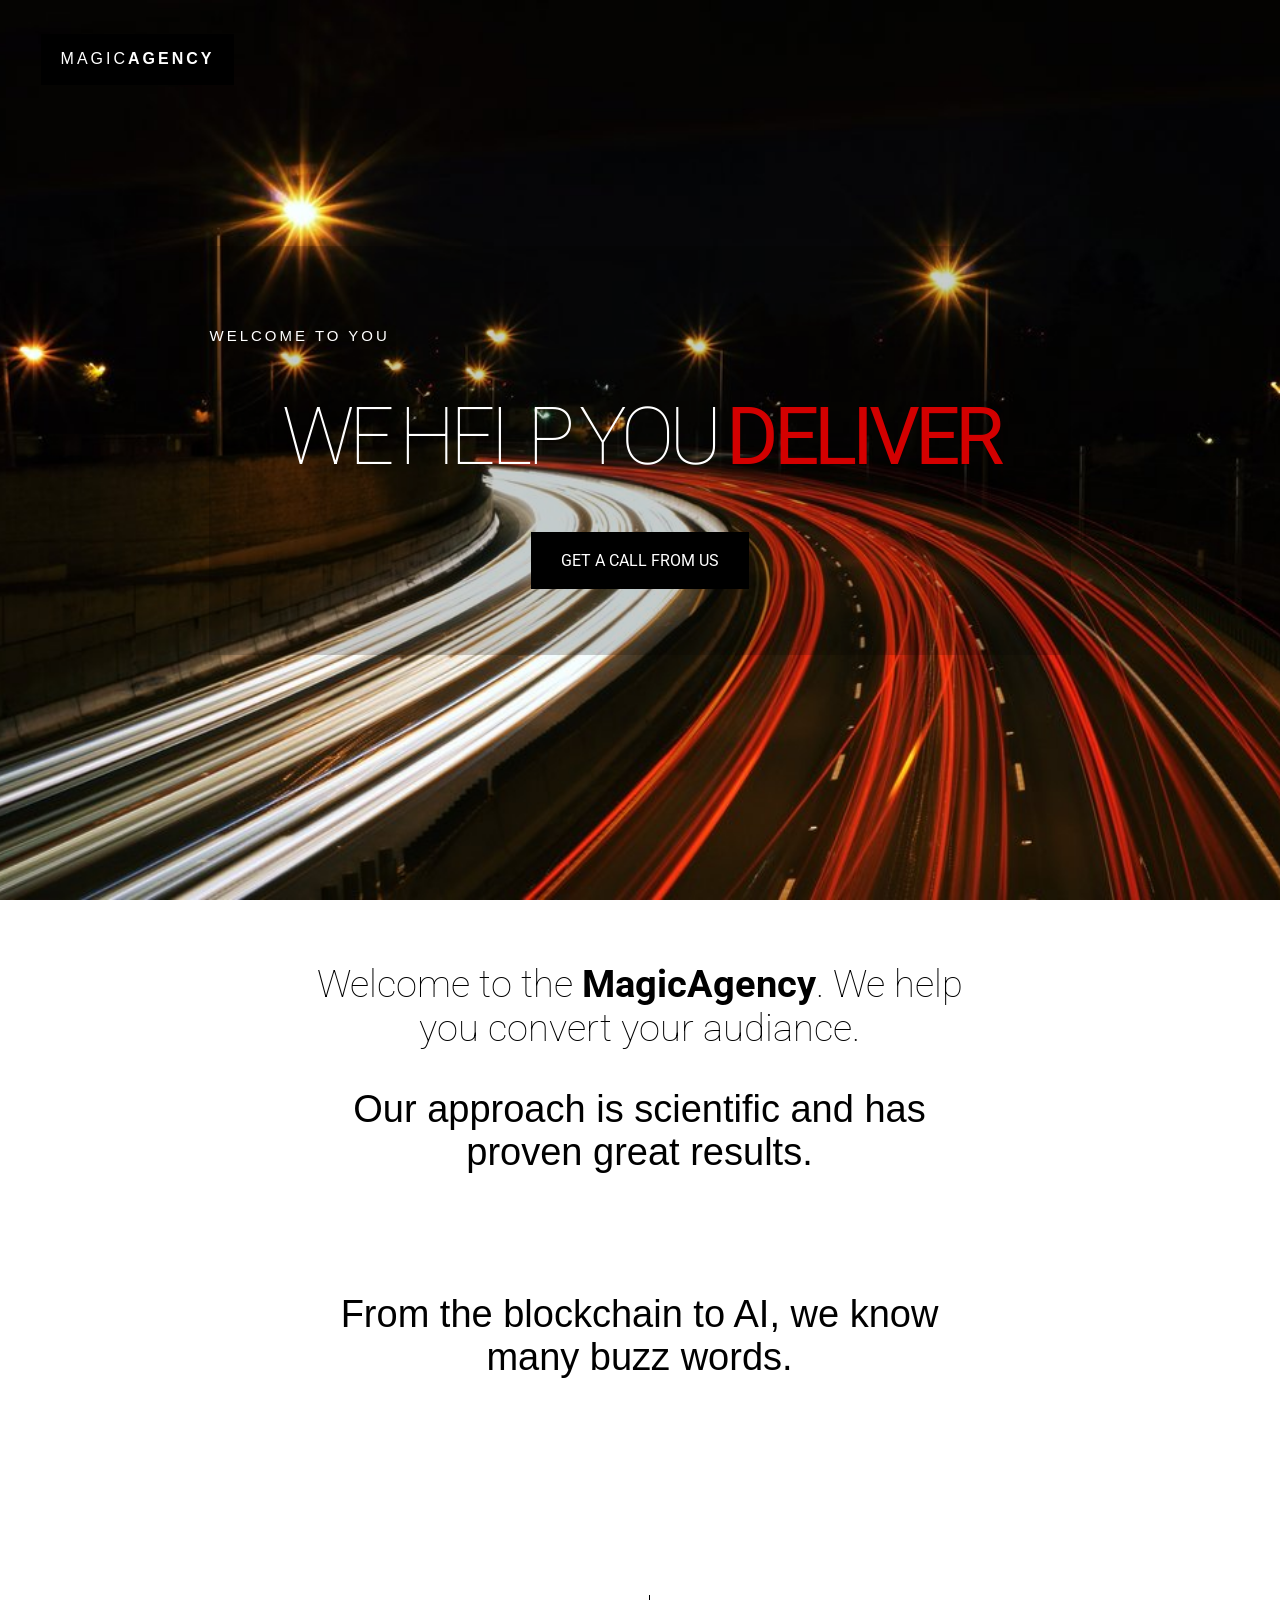
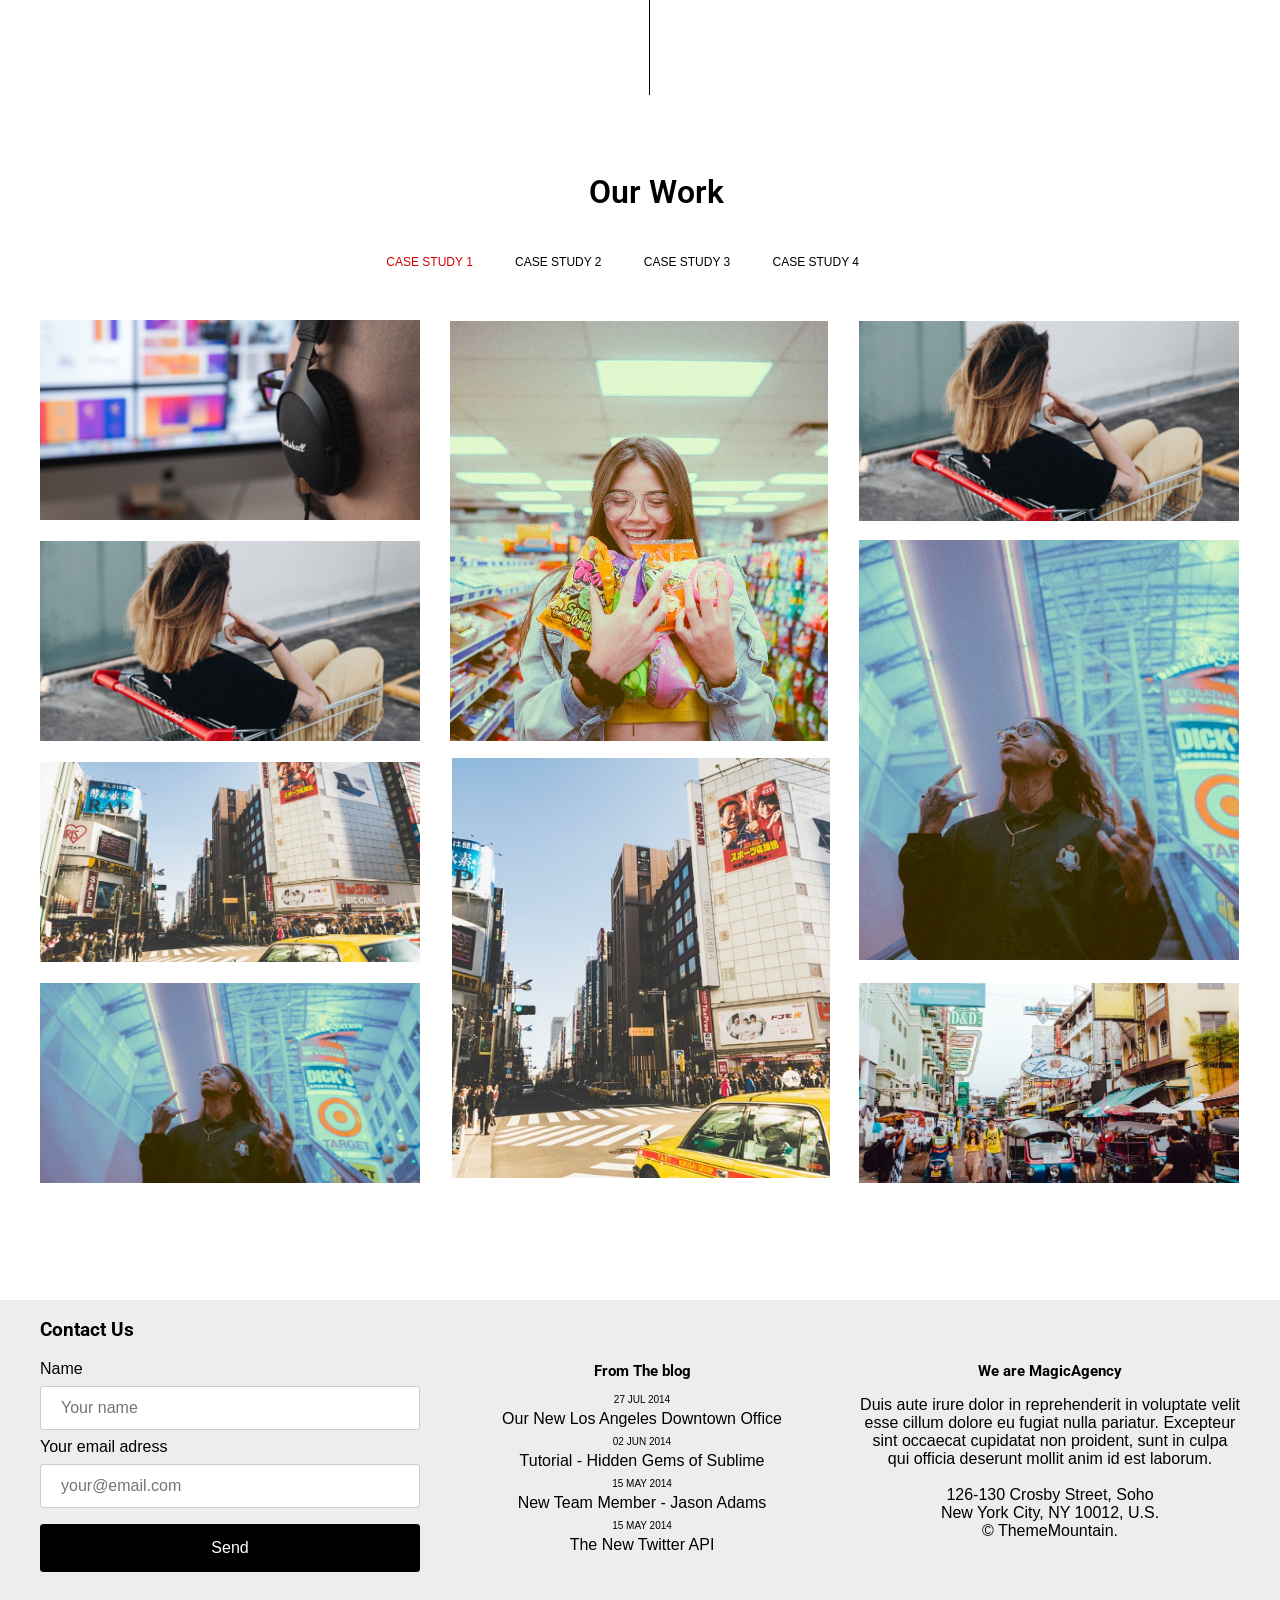
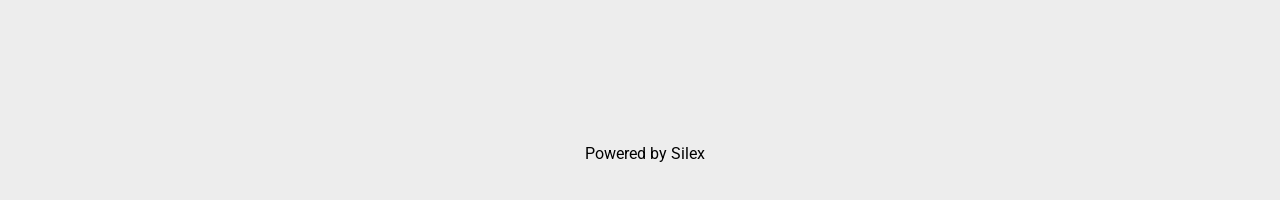
<file: index.html>
<!doctype html><html lang=""><head>
    <meta charset="UTF-8">
    <!-- generator meta tag -->
    <!-- leave this for stats and Silex version check -->
    <meta name="generator" content="Silex v2.2.14">
    <!-- End of generator meta tag -->
    <script src="js/jquery.js"></script>
    
    
    <script src="js/front-end.js"></script>
    <link rel="stylesheet" href="css/normalize.css">
    <link rel="stylesheet" href="css/front-end.css">

    
    
    
    <title> - Page 1</title>
    

    
<link href="https://fonts.googleapis.com/css?family=Roboto" rel="stylesheet" class="silex-custom-font"><script class="silex-script"></script><script src="js/unslider-min.js"></script><script src="js/unslider-min.js"></script><link rel="stylesheet" href="css/unslider.css"><link rel="stylesheet" href="css/unslider.css"><meta name="viewport" content="width=device-width, initial-scale=1"><script src="js/script.js"></script><link href="css/styles.css" rel="stylesheet"><style>body { opacity: 0; transition: .25s opacity ease; }</style></head>

<body class="body-initial all-style enable-mobile prevent-resizable prevent-selectable editable-style silex-runtime silex-published" data-current-page="page-page-1">
    









    <section class="container-element editable-style silex-id-1478366444112-1 section-element hero prevent-resizable">
        
    <div class="editable-style silex-element-content silex-id-1478366444112-0 container-element website-width" id="hero"><a class="editable-style silex-id-1526227950696-2 text-element white-logo fixed" href="#hero"><div class="silex-element-content normal"><p class="normal">Magic<b>Agency</b></p></div></a><div class="editable-style silex-id-1537806314257-0 container-element hero-content"><div class="editable-style silex-id-1526228786122-6 text-element white-hero-title"><div class="silex-element-content normal"><p>Welcome To You</p><h1>We Help You <b>Deliver</b><br></h1></div></div><a class="editable-style silex-id-1537804414408-1 text-element white-button hero-scroll-down" href="#contact"><div class="silex-element-content normal"><div><br></div>Get a call from us<br><div><br></div></div></a></div></div></section>
    <section class="container-element editable-style silex-id-1474394621033-3 section-element prevent-resizable">
        
    <div class="editable-style silex-element-content silex-id-1474394621032-2 container-element website-width"><div class="editable-style silex-id-1526229898484-7 text-element black-text"><div class="silex-element-content normal"><h2>Welcome to the <u>MagicAgency</u>. We help you convert your audiance.<br></h2><p>Our approach is scientific and has proven great results. <br></p><p><br></p><p>From the blockchain to AI, we know many buzz words.<br></p></div></div><div class="editable-style silex-id-1526233796116-3 container-element hide-on-mobile"></div></div></section>
    
















<section class="container-element editable-style section-element silex-id-1526228746540-3 prevent-resizable">
        <div class="editable-style silex-element-content container-element silex-id-1526228746540-4 website-width" id="menu"><div class="editable-style silex-id-1526233329576-0 text-element black-text"><div class="silex-element-content normal"><h1>Our Work</h1></div></div><div class="editable-style silex-id-1526233447270-1 text-element style-black-text-nav"><div class="silex-element-content normal"><p><a href="./#menu" class="page-link-active">Case study 1</a>&nbsp;&nbsp;&nbsp; <a href="page-2.html#menu">Case study 2</a>&nbsp;&nbsp;&nbsp; <a href="page-3.html#menu">Case study 3</a>&nbsp;&nbsp;&nbsp; <a href="page-4.html#menu">Case study 4</a>&nbsp;&nbsp;&nbsp; <br></p></div></div><div class="editable-style silex-id-1526239919266-0 container-element image page-page-1 paged-element paged-element-visible"><a class="editable-style container-element silex-id-1647449079587-0 image-hover" href="https://www.silex.me/"><div class="editable-style text-element silex-id-1526242009214-22 image-caption"><div class="silex-element-content normal"><p>Test external link<br></p></div></div></a></div><div class="editable-style container-element image silex-id-1526241932312-13 page-page-1 paged-element paged-element-visible"><a class="editable-style container-element silex-id-1647449377501-3 image-hover" href="https://www.silex.me/"><div class="editable-style text-element silex-id-1647449377501-4 image-caption" title=""><div class="silex-element-content normal"><p>Test external link<br></p></div></div></a></div><div class="editable-style container-element image silex-id-1526242009200-19 page-page-1 paged-element paged-element-visible"><a class="editable-style container-element silex-id-1647449384453-5 image-hover" href="https://www.silex.me/"><div class="editable-style text-element silex-id-1647449384453-6 image-caption" title=""><div class="silex-element-content normal"><p>Test external link<br></p></div></div></a></div><div class="editable-style container-element image silex-id-1526241966276-17 page-page-1 paged-element paged-element-visible"><a class="editable-style container-element silex-id-1647449389256-7 image-hover" href="https://www.silex.me/"><div class="editable-style text-element silex-id-1647449389256-8 image-caption" title=""><div class="silex-element-content normal"><p>Test external link<br></p></div></div></a></div><div class="editable-style container-element image silex-id-1526242067678-23 page-page-1 paged-element paged-element-visible"><a class="editable-style container-element silex-id-1647449410413-13 image-hover" href="page-2.html"><div class="editable-style text-element silex-id-1647449410413-14 image-caption" title=""><div class="silex-element-content normal"><p>Test internal link<br></p></div></div></a></div><div class="editable-style container-element image silex-id-1526241769800-9 page-page-1 paged-element paged-element-visible"><a class="editable-style container-element silex-id-1647449539298-37 image-hover" href="page-2.html"><div class="editable-style text-element silex-id-1647449539298-38 image-caption" title=""><div class="silex-element-content normal"><p>Test internal link<br></p></div></div></a></div><div class="editable-style container-element image silex-id-1526241771196-11 page-page-1 paged-element paged-element-visible"><a class="editable-style container-element silex-id-1647449548932-39 image-hover" href="page-2.html"><div class="editable-style text-element silex-id-1647449548932-40 image-caption" title=""><div class="silex-element-content normal"><p>Test internal link<br></p></div></div></a></div><div class="editable-style container-element image silex-id-1526242009214-21 page-page-1 paged-element paged-element-visible"><a class="editable-style container-element silex-id-1647449403222-11 image-hover" href="https://www.silex.me/"><div class="editable-style text-element silex-id-1647449403222-12 image-caption" title=""><div class="silex-element-content normal"><p>Test external link<br></p></div></div></a></div><div class="editable-style container-element image silex-id-1526241966246-15 page-page-1 paged-element paged-element-visible"><a class="editable-style container-element silex-id-1647449395918-9 image-hover" href="https://www.silex.me/"><div class="editable-style text-element silex-id-1647449395918-10 image-caption" title=""><div class="silex-element-content normal"><p>Test external link<br></p></div></div></a></div></div>
    </section><section class="container-element editable-style silex-id-1478366450713-3 section-element prevent-resizable">
        <div class="editable-style silex-element-content silex-id-1478366450713-2 container-element website-width" id="contact">

            
        <div class="editable-style silex-id-1442914737143-3 text-element">
                <div class="silex-element-content normal">
                    <br>
                    <a href="//www.silex.me/">Powered by Silex</a>
                </div>
            </div><div class="editable-style silex-id-1526233907434-4 text-element text-style-2"><div class="silex-element-content normal"><h2><a href="/"></a>From The blog</h2><p><b>27 Jul 2014</b></p><p><a href="https://www.silex.me">Our New Los Angeles Downtown Office</a></p><p><b>02 Jun 2014</b></p><p><a href="https://www.silex.me">Tutorial - Hidden Gems of Sublime</a></p><p><b>15 May 2014</b></p><p><a href="https://www.silex.me">New Team Member - Jason Adams</a></p><p><b>15 May 2014</b></p><p><a href="https://www.silex.me">The New Twitter API</a></p></div></div><div class="editable-style text-element text-style-1 silex-id-1526234233846-7"><div class="silex-element-content normal"><h2>We are MagicAgency</h2><p>Duis aute irure dolor in reprehenderit in voluptate velit esse cillum dolore eu fugiat nulla pariatur. Excepteur sint occaecat cupidatat non proident, sunt in culpa qui officia deserunt mollit anim id est laborum.<br><br>126-130 Crosby Street, Soho<br>New York City, NY 10012, U.S.<br>© ThemeMountain. <br></p></div></div><div class="editable-style text-element silex-id-1647514236851-0 page-page-1 paged-element paged-element-visible"><div class="silex-element-content normal"><h3>Contact Us<br></h3></div></div><div class="editable-style silex-id-1526234059780-5 html-element silex-component silex-component-form silex-use-height-not-minheight"><div class="silex-element-content"><form id="id_1736756665001_586" action="https://formspree.io/your@email.com" method="POST">
  
  <div>
    <label for="field1">Name</label>
    <input type="text" required="" id="field1" name="field1" placeholder="Your name">
  </div>
  
  
  <div>
    <label for="field2">Your email adress</label>
    <input type="text" required="" id="field2" name="field2" placeholder="your@email.com">
  </div>
  
  
  <input type="submit" value="Send">
</form>


</div></div></div>
    </section>
</body></html>
</file>
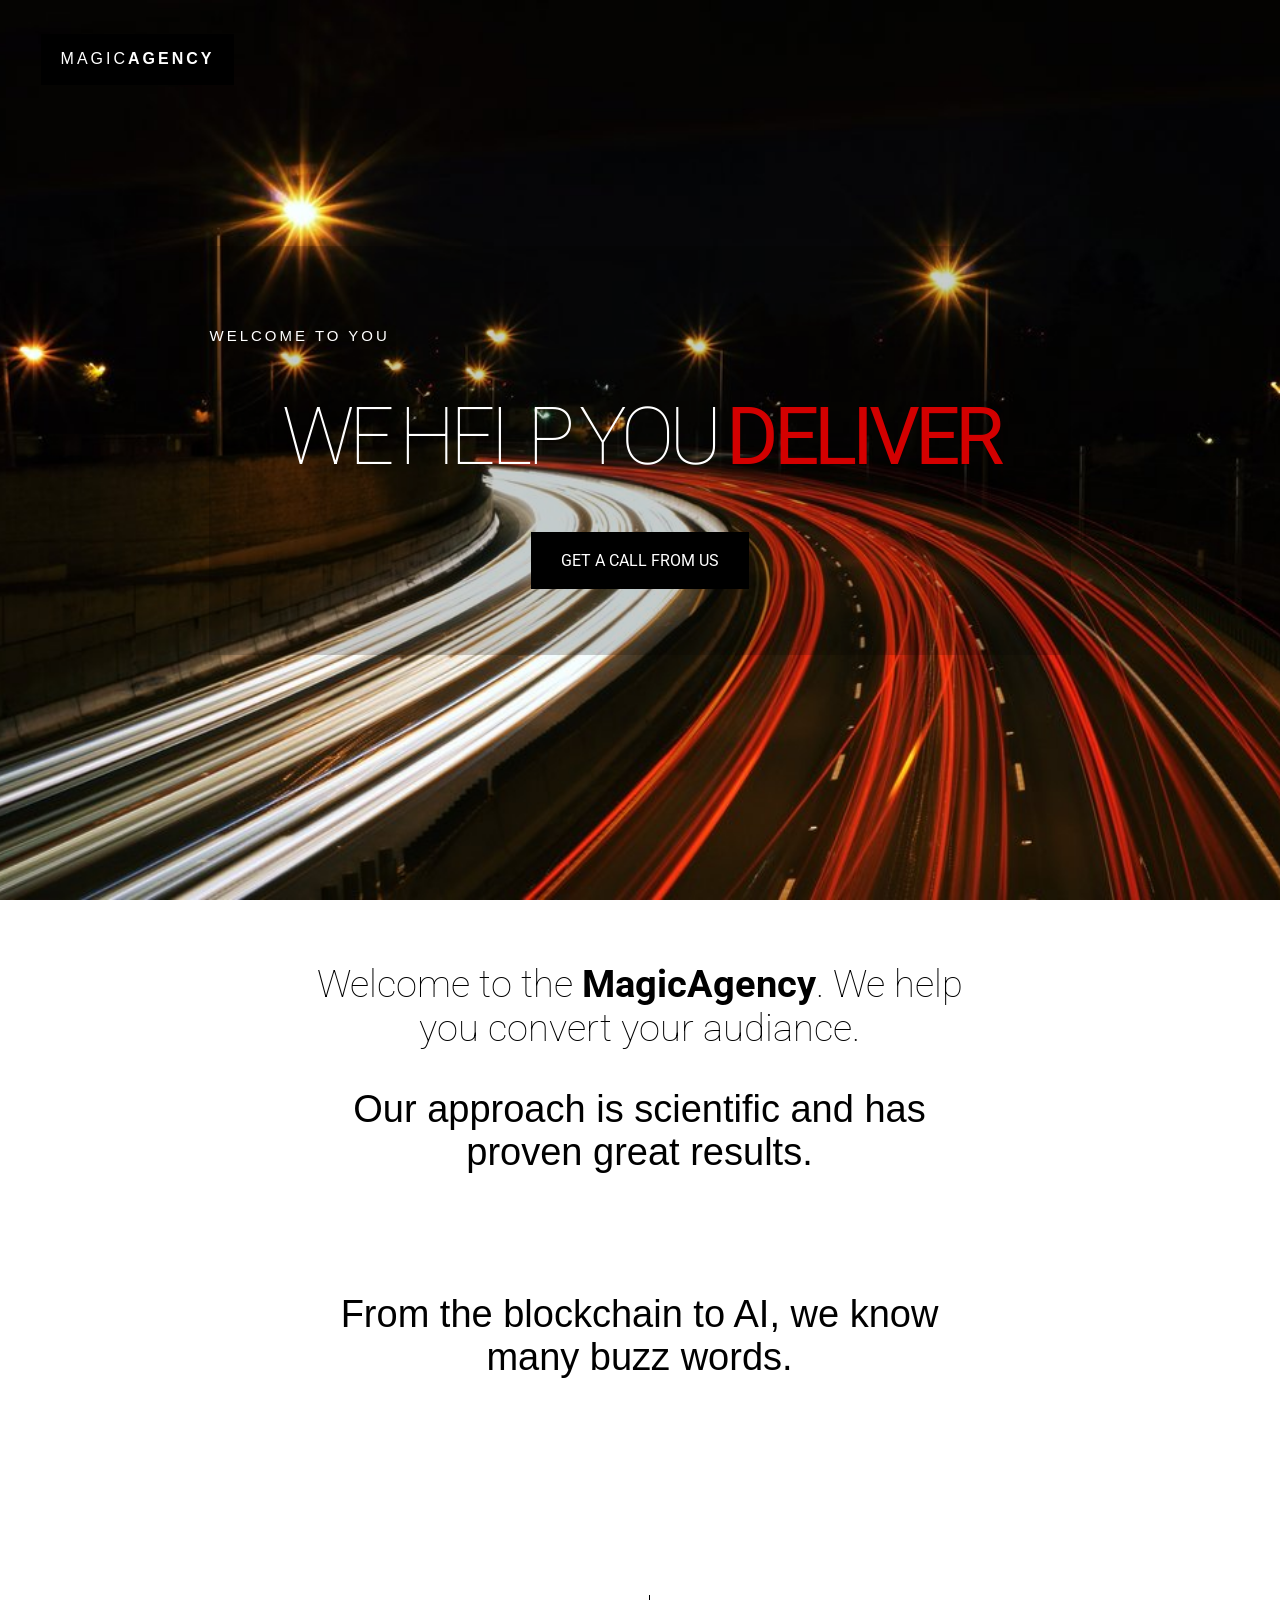
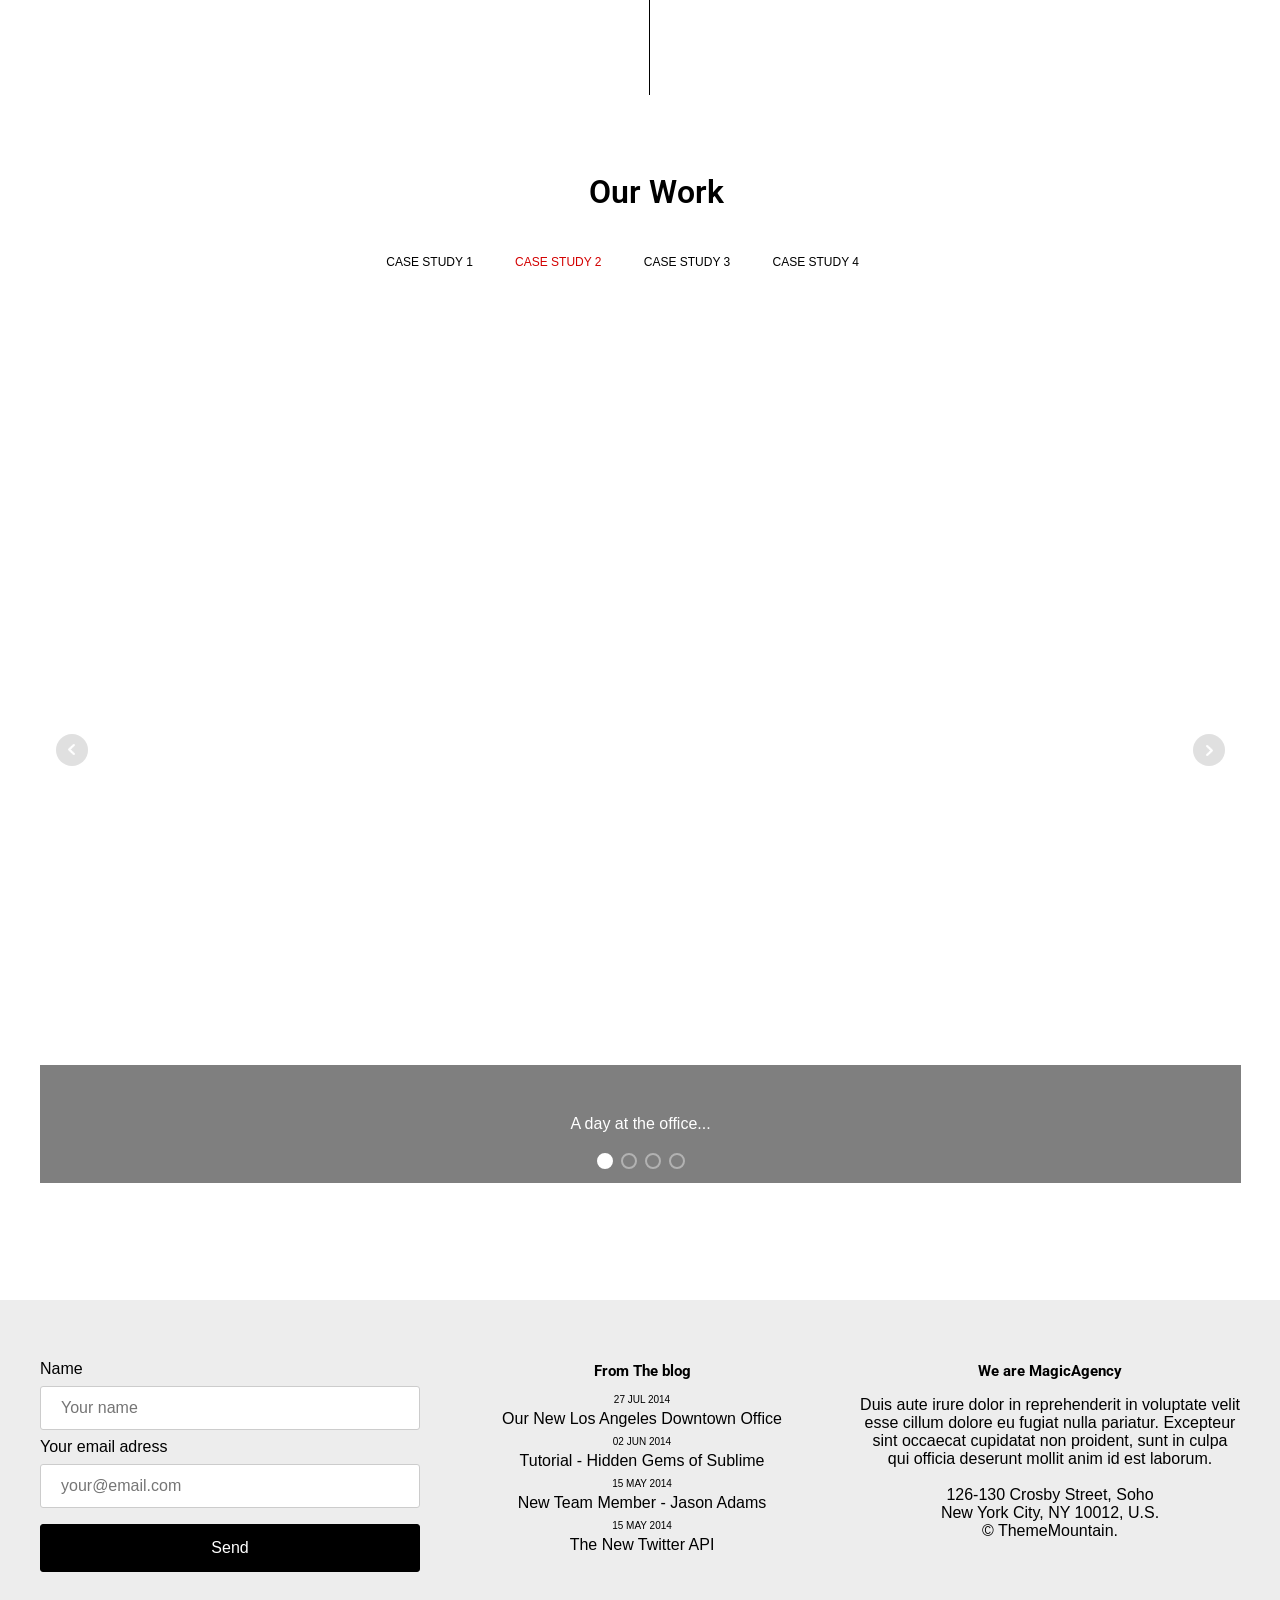
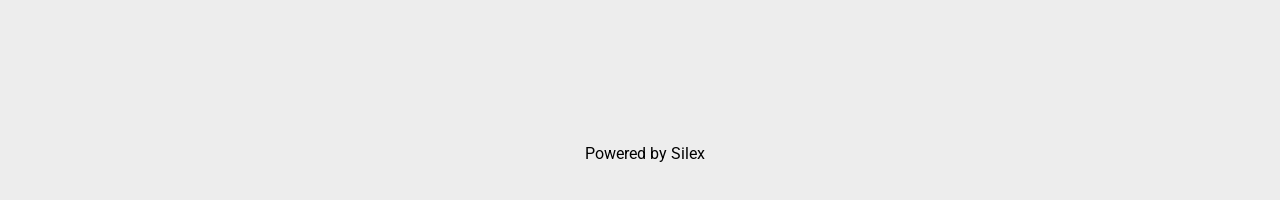
<file: page-2.html>
<!doctype html><html lang=""><head>
    <meta charset="UTF-8">
    <!-- generator meta tag -->
    <!-- leave this for stats and Silex version check -->
    <meta name="generator" content="Silex v2.2.14">
    <!-- End of generator meta tag -->
    <script src="js/jquery.js"></script>
    
    
    <script src="js/front-end.js"></script>
    <link rel="stylesheet" href="css/normalize.css">
    <link rel="stylesheet" href="css/front-end.css">

    
    
    
    <title> - Page 2</title>
    

    
<link href="https://fonts.googleapis.com/css?family=Roboto" rel="stylesheet" class="silex-custom-font"><script class="silex-script"></script><script src="js/unslider-min.js"></script><script src="js/unslider-min.js"></script><link rel="stylesheet" href="css/unslider.css"><link rel="stylesheet" href="css/unslider.css"><meta name="viewport" content="width=device-width, initial-scale=1"><script src="js/script.js"></script><link href="css/styles.css" rel="stylesheet"><style>body { opacity: 0; transition: .25s opacity ease; }</style></head>

<body class="body-initial all-style enable-mobile prevent-resizable prevent-selectable editable-style silex-runtime silex-published" data-current-page="page-page-2">
    









    <section class="container-element editable-style silex-id-1478366444112-1 section-element hero prevent-resizable">
        
    <div class="editable-style silex-element-content silex-id-1478366444112-0 container-element website-width" id="hero"><a class="editable-style silex-id-1526227950696-2 text-element white-logo fixed" href="#hero"><div class="silex-element-content normal"><p class="normal">Magic<b>Agency</b></p></div></a><div class="editable-style silex-id-1537806314257-0 container-element hero-content"><div class="editable-style silex-id-1526228786122-6 text-element white-hero-title"><div class="silex-element-content normal"><p>Welcome To You</p><h1>We Help You <b>Deliver</b><br></h1></div></div><a class="editable-style silex-id-1537804414408-1 text-element white-button hero-scroll-down" href="#contact"><div class="silex-element-content normal"><div><br></div>Get a call from us<br><div><br></div></div></a></div></div></section>
    <section class="container-element editable-style silex-id-1474394621033-3 section-element prevent-resizable">
        
    <div class="editable-style silex-element-content silex-id-1474394621032-2 container-element website-width"><div class="editable-style silex-id-1526229898484-7 text-element black-text"><div class="silex-element-content normal"><h2>Welcome to the <u>MagicAgency</u>. We help you convert your audiance.<br></h2><p>Our approach is scientific and has proven great results. <br></p><p><br></p><p>From the blockchain to AI, we know many buzz words.<br></p></div></div><div class="editable-style silex-id-1526233796116-3 container-element hide-on-mobile"></div></div></section>
    
















<section class="container-element editable-style section-element silex-id-1526228746540-3 prevent-resizable">
        <div class="editable-style silex-element-content container-element silex-id-1526228746540-4 website-width" id="menu"><div class="editable-style silex-id-1526233329576-0 text-element black-text"><div class="silex-element-content normal"><h1>Our Work</h1></div></div><div class="editable-style silex-id-1526233447270-1 text-element style-black-text-nav"><div class="silex-element-content normal"><p><a href="./#menu">Case study 1</a>&nbsp;&nbsp;&nbsp; <a href="page-2.html#menu" class="page-link-active">Case study 2</a>&nbsp;&nbsp;&nbsp; <a href="page-3.html#menu">Case study 3</a>&nbsp;&nbsp;&nbsp; <a href="page-4.html#menu">Case study 4</a>&nbsp;&nbsp;&nbsp; <br></p></div></div><div class="editable-style silex-id-1526243483554-2 html-element silex-component silex-component-slideshow silex-use-height-not-minheight page-page-2 paged-element paged-element-visible"><div class="silex-element-content"><div id="parent_1736756664963_667">
<!-- preview -->

<div id="id_1736756664963_667">
  <!-- runtime -->
  <!-- the whole slideshow -->
  <ul class="prodotype-runtime">
  
    <li><figure class="slide-0">
      
      <div class="slide-image">
        
          <figcaption>A day at the office...</figcaption>
        
      </div>
      
    </figure></li>
  
    <li><figure class="slide-1">
      
      <a href="https://www.silex.me">
      
      <div class="slide-image">
        
          <figcaption>A link to test</figcaption>
        
      </div>
      
      </a>
      
    </figure></li>
  
    <li><figure class="slide-2">
      
      <div class="slide-image">
        
          <figcaption>The streets</figcaption>
        
      </div>
      
    </figure></li>
  
    <li><figure class="slide-3">
      
      <div class="slide-image">
        
          <figcaption>Go shopping!</figcaption>
        
      </div>
      
    </figure></li>
  
  </ul>
</div>
</div>

<script>
  (function() {
    // do not start in the editor (it would mess with the markup)
    if(!$('body').hasClass('silex-runtime')) return;

    var $slider = $('#id_1736756664963_667')
    var slider = $slider.unslider({
      'autoplay': true,
      'speed': 750,
      'delay': 3000,
      'index': 0,
      'nav': true,
      'animation': 'horizontal',
      'arrows': true
    });
    //  Listen to slide changes
    
    // apply element height to the images
    var silexElement = $slider.closest('.editable-style');
    var elementMinHeight = silexElement.css('height');
    var elementWidth = silexElement.css('width');
    $('#id_1736756664963_667 li .slide-image').css({
      'height': elementMinHeight
    });
    

    setTimeout(function(){
      // use onswipe.js
      // Fix #1127
      if(window.onSwipe) {
        window.onSwipe('left', function(){ $slider.data('unslider').next()})
        window.onSwipe('right', function(){ $slider.data('unslider').prev()})
      } else {
        console.warn('onswipe.js script is not found, swipe gestures might no work')
      }
    }, 0)
  })();
</script>
</div></div></div>
    </section><section class="container-element editable-style silex-id-1478366450713-3 section-element prevent-resizable">
        <div class="editable-style silex-element-content silex-id-1478366450713-2 container-element website-width" id="contact">

            
        <div class="editable-style silex-id-1442914737143-3 text-element">
                <div class="silex-element-content normal">
                    <br>
                    <a href="//www.silex.me/">Powered by Silex</a>
                </div>
            </div><div class="editable-style silex-id-1526233907434-4 text-element text-style-2"><div class="silex-element-content normal"><h2><a href="/"></a>From The blog</h2><p><b>27 Jul 2014</b></p><p><a href="https://www.silex.me">Our New Los Angeles Downtown Office</a></p><p><b>02 Jun 2014</b></p><p><a href="https://www.silex.me">Tutorial - Hidden Gems of Sublime</a></p><p><b>15 May 2014</b></p><p><a href="https://www.silex.me">New Team Member - Jason Adams</a></p><p><b>15 May 2014</b></p><p><a href="https://www.silex.me">The New Twitter API</a></p></div></div><div class="editable-style text-element text-style-1 silex-id-1526234233846-7"><div class="silex-element-content normal"><h2>We are MagicAgency</h2><p>Duis aute irure dolor in reprehenderit in voluptate velit esse cillum dolore eu fugiat nulla pariatur. Excepteur sint occaecat cupidatat non proident, sunt in culpa qui officia deserunt mollit anim id est laborum.<br><br>126-130 Crosby Street, Soho<br>New York City, NY 10012, U.S.<br>© ThemeMountain. <br></p></div></div><div class="editable-style silex-id-1526234059780-5 html-element silex-component silex-component-form silex-use-height-not-minheight"><div class="silex-element-content"><form id="id_1736756665001_586" action="https://formspree.io/your@email.com" method="POST">
  
  <div>
    <label for="field1">Name</label>
    <input type="text" required="" id="field1" name="field1" placeholder="Your name">
  </div>
  
  
  <div>
    <label for="field2">Your email adress</label>
    <input type="text" required="" id="field2" name="field2" placeholder="your@email.com">
  </div>
  
  
  <input type="submit" value="Send">
</form>


</div></div></div>
    </section>
</body></html>
</file>
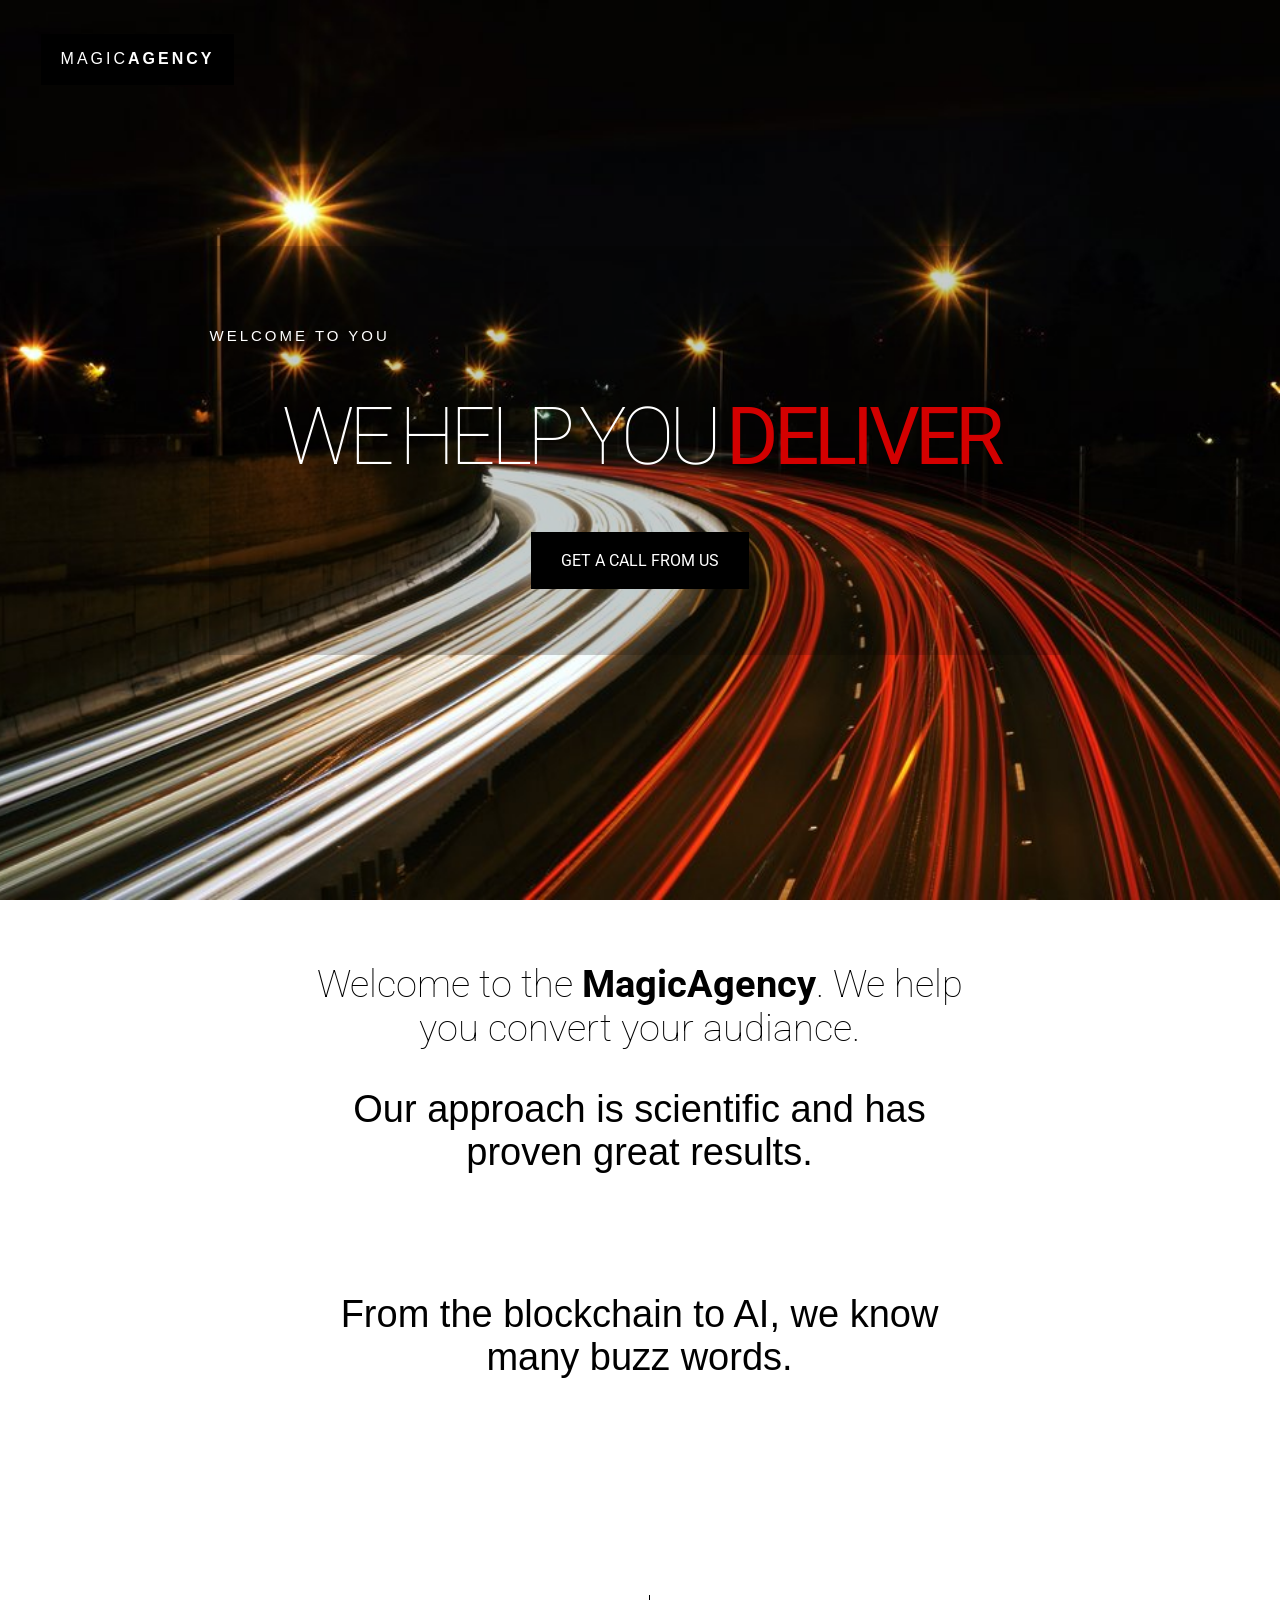
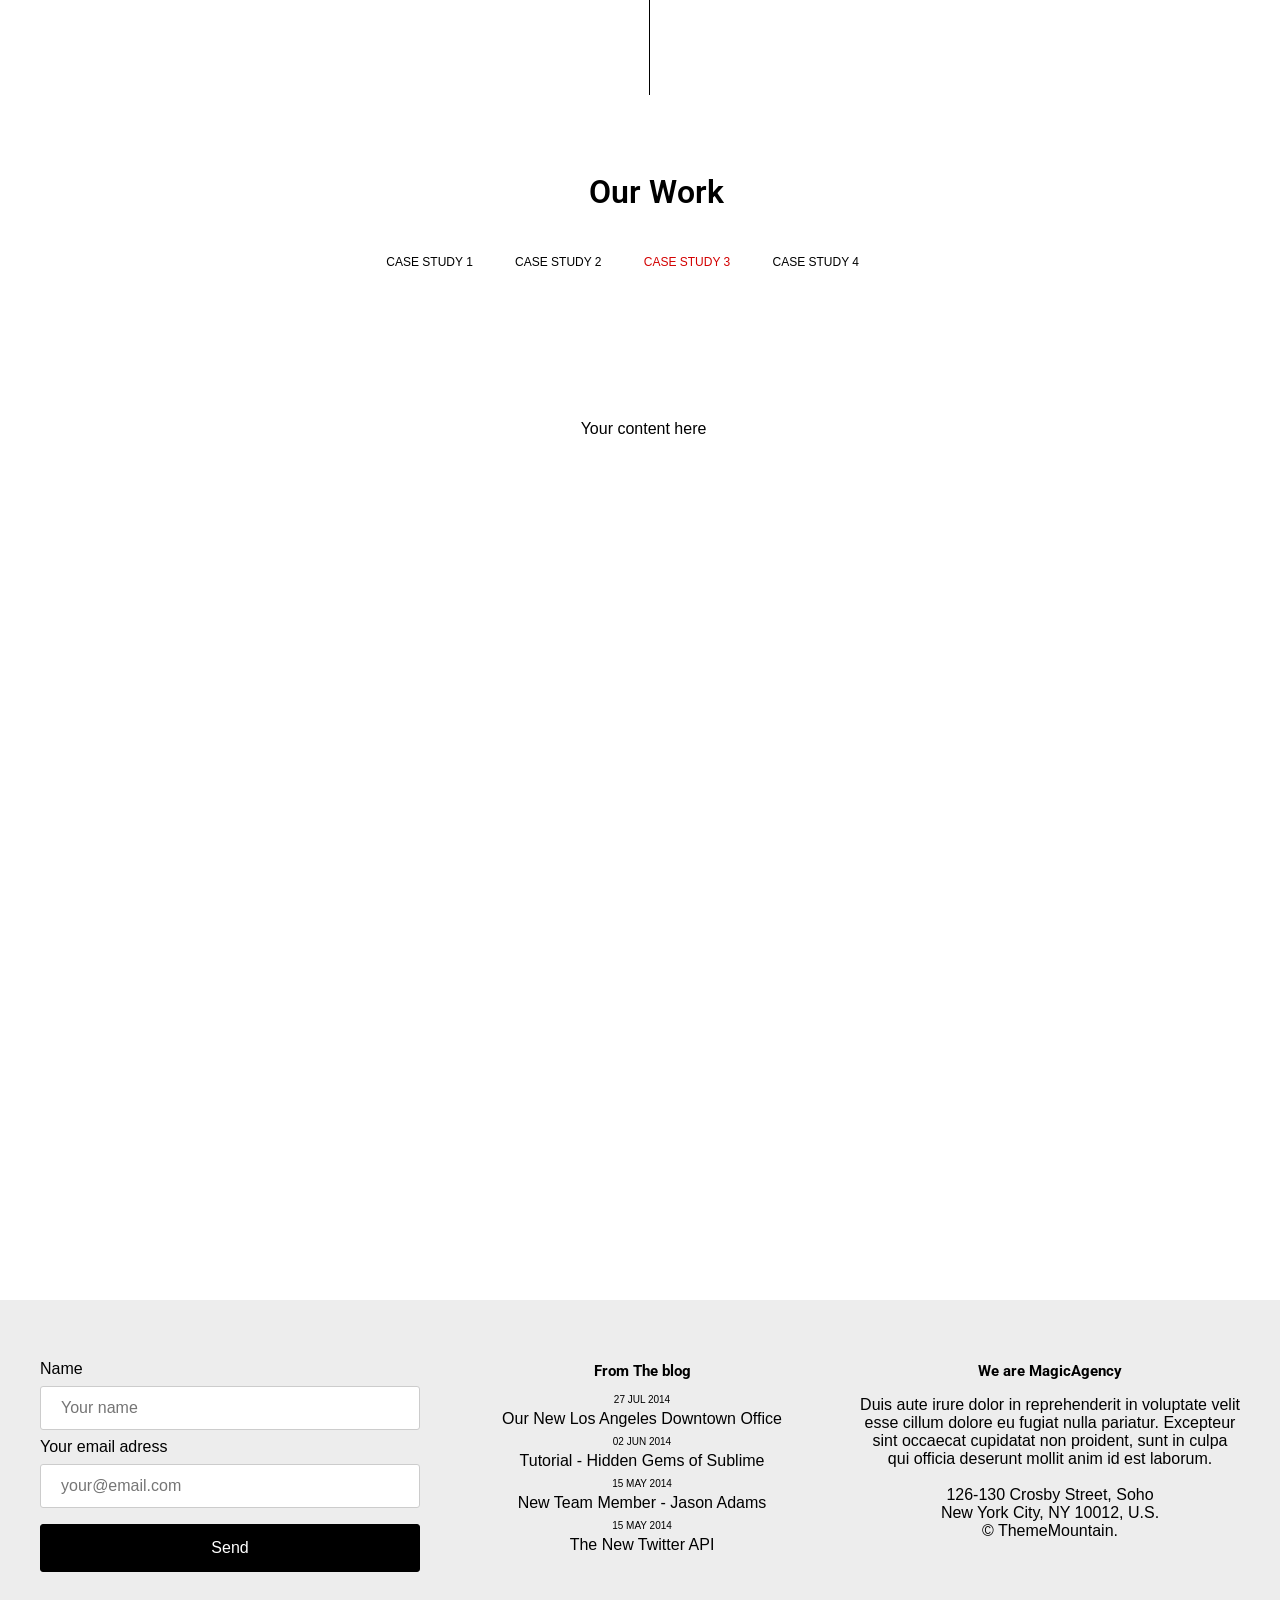
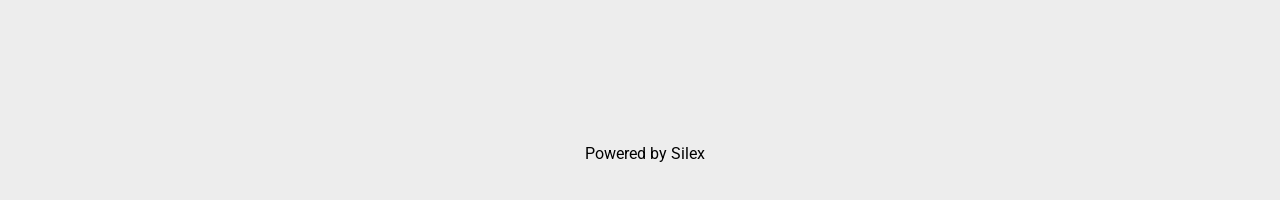
<file: page-3.html>
<!doctype html><html lang=""><head>
    <meta charset="UTF-8">
    <!-- generator meta tag -->
    <!-- leave this for stats and Silex version check -->
    <meta name="generator" content="Silex v2.2.14">
    <!-- End of generator meta tag -->
    <script src="js/jquery.js"></script>
    
    
    <script src="js/front-end.js"></script>
    <link rel="stylesheet" href="css/normalize.css">
    <link rel="stylesheet" href="css/front-end.css">

    
    
    
    <title> - Page 3</title>
    

    
<link href="https://fonts.googleapis.com/css?family=Roboto" rel="stylesheet" class="silex-custom-font"><script class="silex-script"></script><script src="js/unslider-min.js"></script><script src="js/unslider-min.js"></script><link rel="stylesheet" href="css/unslider.css"><link rel="stylesheet" href="css/unslider.css"><meta name="viewport" content="width=device-width, initial-scale=1"><script src="js/script.js"></script><link href="css/styles.css" rel="stylesheet"><style>body { opacity: 0; transition: .25s opacity ease; }</style></head>

<body class="body-initial all-style enable-mobile prevent-resizable prevent-selectable editable-style silex-runtime silex-published" data-current-page="page-page-3">
    









    <section class="container-element editable-style silex-id-1478366444112-1 section-element hero prevent-resizable">
        
    <div class="editable-style silex-element-content silex-id-1478366444112-0 container-element website-width" id="hero"><a class="editable-style silex-id-1526227950696-2 text-element white-logo fixed" href="#hero"><div class="silex-element-content normal"><p class="normal">Magic<b>Agency</b></p></div></a><div class="editable-style silex-id-1537806314257-0 container-element hero-content"><div class="editable-style silex-id-1526228786122-6 text-element white-hero-title"><div class="silex-element-content normal"><p>Welcome To You</p><h1>We Help You <b>Deliver</b><br></h1></div></div><a class="editable-style silex-id-1537804414408-1 text-element white-button hero-scroll-down" href="#contact"><div class="silex-element-content normal"><div><br></div>Get a call from us<br><div><br></div></div></a></div></div></section>
    <section class="container-element editable-style silex-id-1474394621033-3 section-element prevent-resizable">
        
    <div class="editable-style silex-element-content silex-id-1474394621032-2 container-element website-width"><div class="editable-style silex-id-1526229898484-7 text-element black-text"><div class="silex-element-content normal"><h2>Welcome to the <u>MagicAgency</u>. We help you convert your audiance.<br></h2><p>Our approach is scientific and has proven great results. <br></p><p><br></p><p>From the blockchain to AI, we know many buzz words.<br></p></div></div><div class="editable-style silex-id-1526233796116-3 container-element hide-on-mobile"></div></div></section>
    
















<section class="container-element editable-style section-element silex-id-1526228746540-3 prevent-resizable">
        <div class="editable-style silex-element-content container-element silex-id-1526228746540-4 website-width" id="menu"><div class="editable-style silex-id-1526233329576-0 text-element black-text"><div class="silex-element-content normal"><h1>Our Work</h1></div></div><div class="editable-style silex-id-1526233447270-1 text-element style-black-text-nav"><div class="silex-element-content normal"><p><a href="./#menu">Case study 1</a>&nbsp;&nbsp;&nbsp; <a href="page-2.html#menu">Case study 2</a>&nbsp;&nbsp;&nbsp; <a href="page-3.html#menu" class="page-link-active">Case study 3</a>&nbsp;&nbsp;&nbsp; <a href="page-4.html#menu">Case study 4</a>&nbsp;&nbsp;&nbsp; <br></p></div></div><div class="editable-style silex-id-1545055337553-1 text-element page-page-3 paged-element page-page-4 paged-element-visible"><div class="silex-element-content normal"><p>Your content here<br></p></div></div></div>
    </section><section class="container-element editable-style silex-id-1478366450713-3 section-element prevent-resizable">
        <div class="editable-style silex-element-content silex-id-1478366450713-2 container-element website-width" id="contact">

            
        <div class="editable-style silex-id-1442914737143-3 text-element">
                <div class="silex-element-content normal">
                    <br>
                    <a href="//www.silex.me/">Powered by Silex</a>
                </div>
            </div><div class="editable-style silex-id-1526233907434-4 text-element text-style-2"><div class="silex-element-content normal"><h2><a href="/"></a>From The blog</h2><p><b>27 Jul 2014</b></p><p><a href="https://www.silex.me">Our New Los Angeles Downtown Office</a></p><p><b>02 Jun 2014</b></p><p><a href="https://www.silex.me">Tutorial - Hidden Gems of Sublime</a></p><p><b>15 May 2014</b></p><p><a href="https://www.silex.me">New Team Member - Jason Adams</a></p><p><b>15 May 2014</b></p><p><a href="https://www.silex.me">The New Twitter API</a></p></div></div><div class="editable-style text-element text-style-1 silex-id-1526234233846-7"><div class="silex-element-content normal"><h2>We are MagicAgency</h2><p>Duis aute irure dolor in reprehenderit in voluptate velit esse cillum dolore eu fugiat nulla pariatur. Excepteur sint occaecat cupidatat non proident, sunt in culpa qui officia deserunt mollit anim id est laborum.<br><br>126-130 Crosby Street, Soho<br>New York City, NY 10012, U.S.<br>© ThemeMountain. <br></p></div></div><div class="editable-style silex-id-1526234059780-5 html-element silex-component silex-component-form silex-use-height-not-minheight"><div class="silex-element-content"><form id="id_1736756665001_586" action="https://formspree.io/your@email.com" method="POST">
  
  <div>
    <label for="field1">Name</label>
    <input type="text" required="" id="field1" name="field1" placeholder="Your name">
  </div>
  
  
  <div>
    <label for="field2">Your email adress</label>
    <input type="text" required="" id="field2" name="field2" placeholder="your@email.com">
  </div>
  
  
  <input type="submit" value="Send">
</form>


</div></div></div>
    </section>
</body></html>
</file>
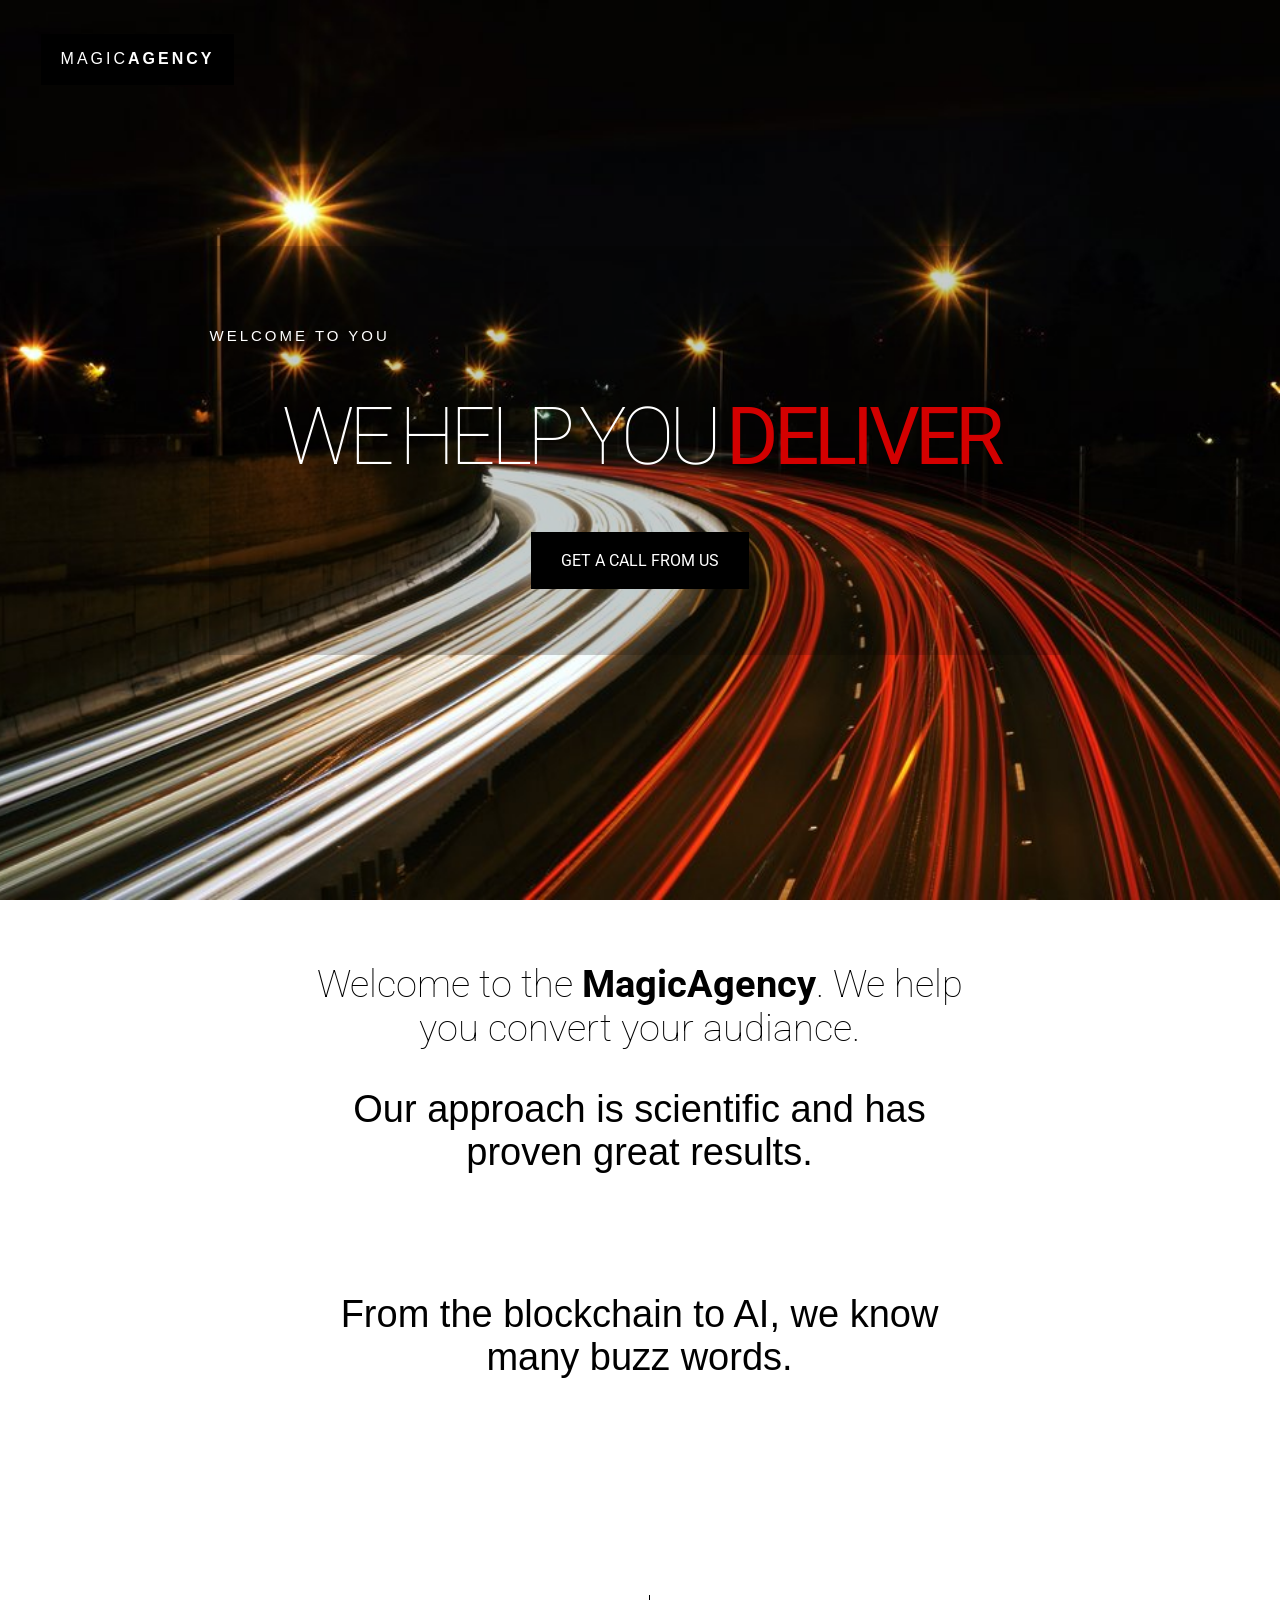
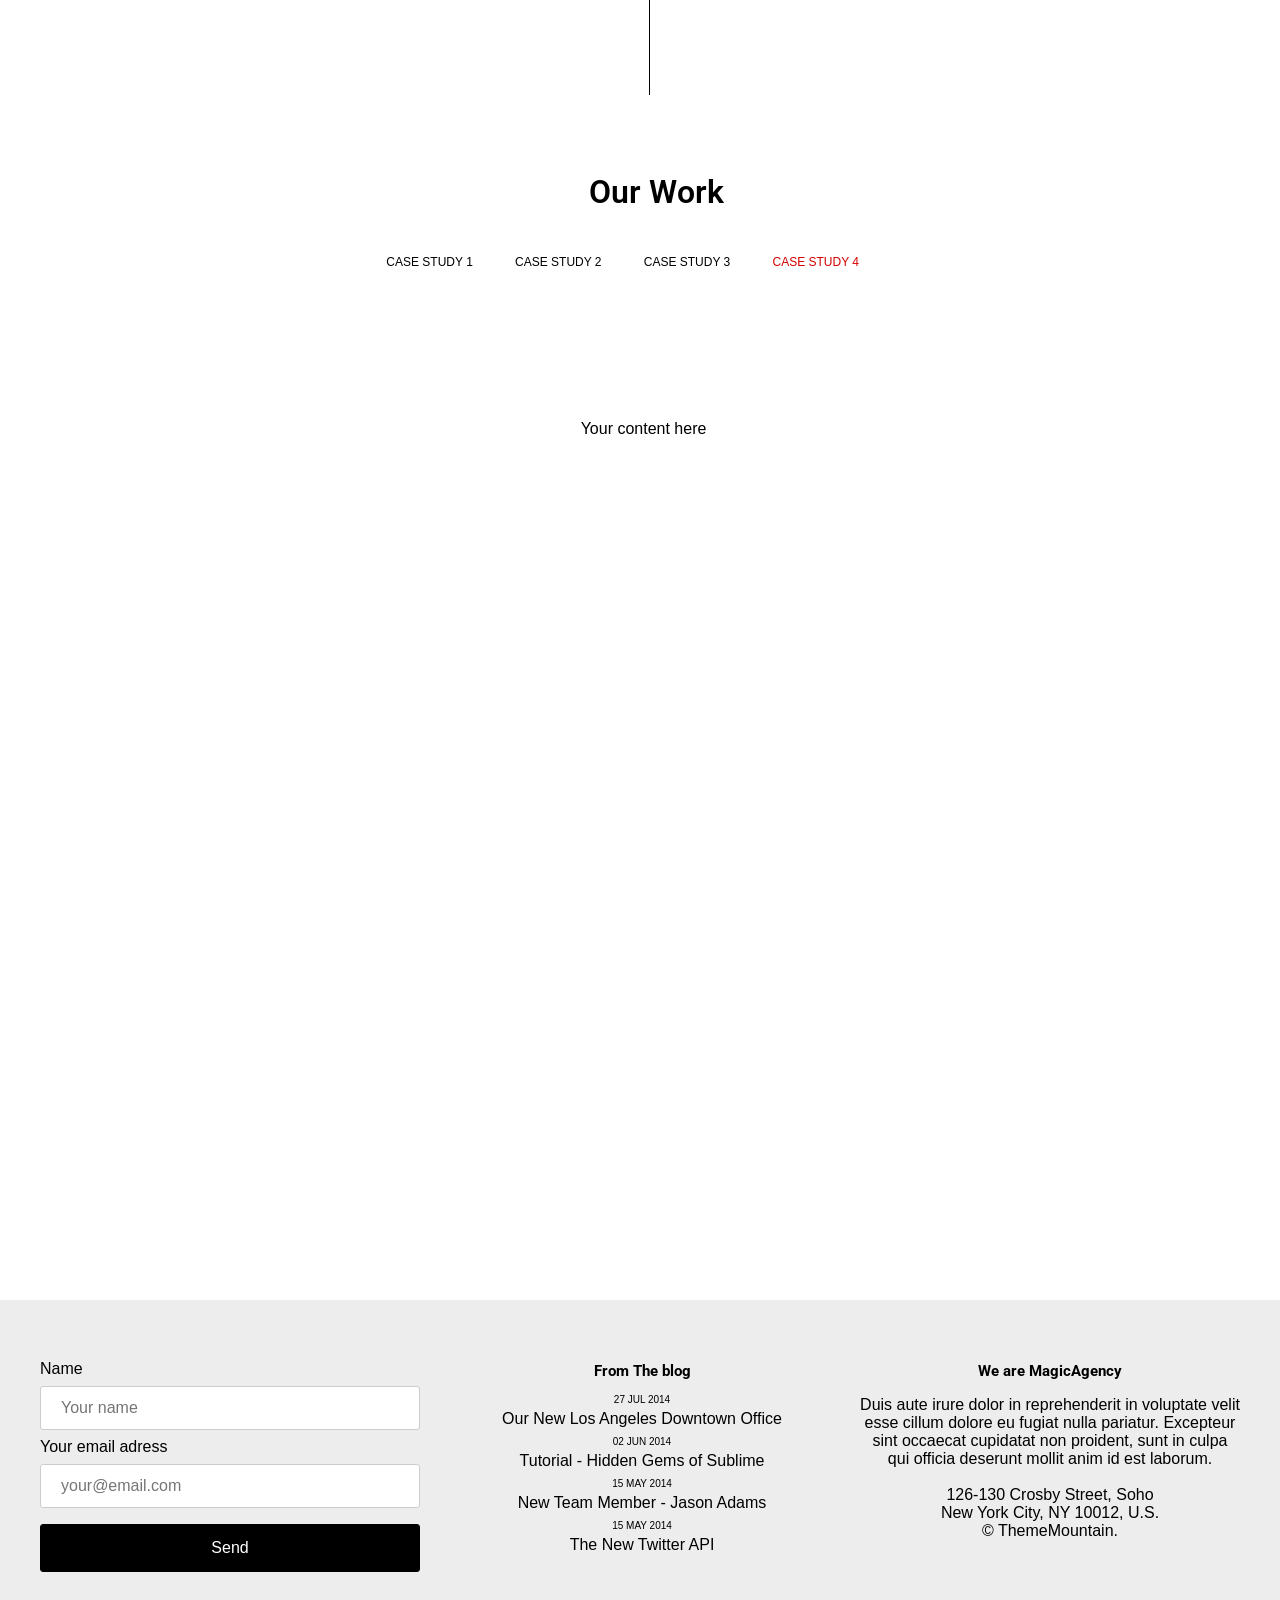
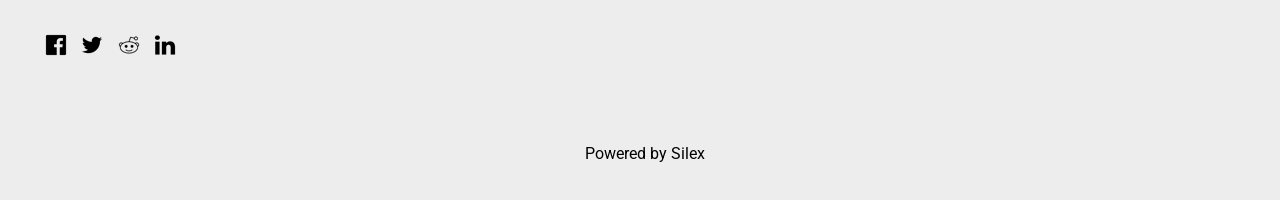
<file: page-4.html>
<!doctype html><html lang=""><head>
    <meta charset="UTF-8">
    <!-- generator meta tag -->
    <!-- leave this for stats and Silex version check -->
    <meta name="generator" content="Silex v2.2.14">
    <!-- End of generator meta tag -->
    <script src="js/jquery.js"></script>
    
    
    <script src="js/front-end.js"></script>
    <link rel="stylesheet" href="css/normalize.css">
    <link rel="stylesheet" href="css/front-end.css">

    
    
    
    <title> - Page 4</title>
    

    
<link href="https://fonts.googleapis.com/css?family=Roboto" rel="stylesheet" class="silex-custom-font"><script class="silex-script"></script><script src="js/unslider-min.js"></script><script src="js/unslider-min.js"></script><link rel="stylesheet" href="css/unslider.css"><link rel="stylesheet" href="css/unslider.css"><meta name="viewport" content="width=device-width, initial-scale=1"><script src="js/script.js"></script><link href="css/styles.css" rel="stylesheet"><style>body { opacity: 0; transition: .25s opacity ease; }</style></head>

<body class="body-initial all-style enable-mobile prevent-resizable prevent-selectable editable-style silex-runtime silex-published" data-current-page="page-page-4">
    









    <section class="container-element editable-style silex-id-1478366444112-1 section-element hero prevent-resizable">
        
    <div class="editable-style silex-element-content silex-id-1478366444112-0 container-element website-width" id="hero"><a class="editable-style silex-id-1526227950696-2 text-element white-logo fixed" href="#hero"><div class="silex-element-content normal"><p class="normal">Magic<b>Agency</b></p></div></a><div class="editable-style silex-id-1537806314257-0 container-element hero-content"><div class="editable-style silex-id-1526228786122-6 text-element white-hero-title"><div class="silex-element-content normal"><p>Welcome To You</p><h1>We Help You <b>Deliver</b><br></h1></div></div><a class="editable-style silex-id-1537804414408-1 text-element white-button hero-scroll-down" href="#contact"><div class="silex-element-content normal"><div><br></div>Get a call from us<br><div><br></div></div></a></div></div></section>
    <section class="container-element editable-style silex-id-1474394621033-3 section-element prevent-resizable">
        
    <div class="editable-style silex-element-content silex-id-1474394621032-2 container-element website-width"><div class="editable-style silex-id-1526229898484-7 text-element black-text"><div class="silex-element-content normal"><h2>Welcome to the <u>MagicAgency</u>. We help you convert your audiance.<br></h2><p>Our approach is scientific and has proven great results. <br></p><p><br></p><p>From the blockchain to AI, we know many buzz words.<br></p></div></div><div class="editable-style silex-id-1526233796116-3 container-element hide-on-mobile"></div></div></section>
    
















<section class="container-element editable-style section-element silex-id-1526228746540-3 prevent-resizable">
        <div class="editable-style silex-element-content container-element silex-id-1526228746540-4 website-width" id="menu"><div class="editable-style silex-id-1526233329576-0 text-element black-text"><div class="silex-element-content normal"><h1>Our Work</h1></div></div><div class="editable-style silex-id-1526233447270-1 text-element style-black-text-nav"><div class="silex-element-content normal"><p><a href="./#menu">Case study 1</a>&nbsp;&nbsp;&nbsp; <a href="page-2.html#menu">Case study 2</a>&nbsp;&nbsp;&nbsp; <a href="page-3.html#menu">Case study 3</a>&nbsp;&nbsp;&nbsp; <a href="page-4.html#menu" class="page-link-active">Case study 4</a>&nbsp;&nbsp;&nbsp; <br></p></div></div><div class="editable-style silex-id-1545055337553-1 text-element page-page-3 paged-element page-page-4 paged-element-visible"><div class="silex-element-content normal"><p>Your content here<br></p></div></div></div>
    </section><section class="container-element editable-style silex-id-1478366450713-3 section-element prevent-resizable">
        <div class="editable-style silex-element-content silex-id-1478366450713-2 container-element website-width" id="contact">

            
        <div class="editable-style silex-id-1442914737143-3 text-element">
                <div class="silex-element-content normal">
                    <br>
                    <a href="//www.silex.me/">Powered by Silex</a>
                </div>
            </div><div class="editable-style silex-id-1526234133380-6 html-element silex-component silex-component-share page-page-4 paged-element paged-element-visible"><div class="silex-element-content">
<ul class="share-buttons" id="id_1736756664993_772">
  
  <li><a href="https://www.facebook.com/sharer/sharer.php?u=http://yoursite.com&amp;t=Your%20site%20title" title="Share on Facebook" target="_blank"><img alt="Share on Facebook" src="assets/Facebook.png"></a></li>
  
  
  <li><a href="https://twitter.com/intent/tweet?source=http://yoursite.com&amp;text=Your%20site%20title:%20http://yoursite.com&amp;via=silexlabs" target="_blank" title="Share on Twitter"><img alt="Twitt" src="assets/Twitter.png"></a></li>
  
  
  
  
  
  
  <li><a href="http://www.reddit.com/submit?url=http://yoursite.com&amp;title=Your%20site%20title" target="_blank" title="Submit to Reddit"><img alt="Submit to Reddit" src="assets/Reddit.png"></a></li>
  
  
  <li><a href="http://www.linkedin.com/shareArticle?mini=true&amp;url=http://yoursite.com&amp;title=Your%20site%20title&amp;summary=Your%20site%20description&amp;source=http://yoursite.com" target="_blank" title="Share on LinkedIn"><img alt="Share on LinkedIn" src="assets/LinkedIn.png"></a></li>
  
  
  
  
</ul>


</div></div><div class="editable-style silex-id-1526233907434-4 text-element text-style-2"><div class="silex-element-content normal"><h2><a href="/"></a>From The blog</h2><p><b>27 Jul 2014</b></p><p><a href="https://www.silex.me">Our New Los Angeles Downtown Office</a></p><p><b>02 Jun 2014</b></p><p><a href="https://www.silex.me">Tutorial - Hidden Gems of Sublime</a></p><p><b>15 May 2014</b></p><p><a href="https://www.silex.me">New Team Member - Jason Adams</a></p><p><b>15 May 2014</b></p><p><a href="https://www.silex.me">The New Twitter API</a></p></div></div><div class="editable-style text-element text-style-1 silex-id-1526234233846-7"><div class="silex-element-content normal"><h2>We are MagicAgency</h2><p>Duis aute irure dolor in reprehenderit in voluptate velit esse cillum dolore eu fugiat nulla pariatur. Excepteur sint occaecat cupidatat non proident, sunt in culpa qui officia deserunt mollit anim id est laborum.<br><br>126-130 Crosby Street, Soho<br>New York City, NY 10012, U.S.<br>© ThemeMountain. <br></p></div></div><div class="editable-style silex-id-1526234059780-5 html-element silex-component silex-component-form silex-use-height-not-minheight"><div class="silex-element-content"><form id="id_1736756665001_586" action="https://formspree.io/your@email.com" method="POST">
  
  <div>
    <label for="field1">Name</label>
    <input type="text" required="" id="field1" name="field1" placeholder="Your name">
  </div>
  
  
  <div>
    <label for="field2">Your email adress</label>
    <input type="text" required="" id="field2" name="field2" placeholder="your@email.com">
  </div>
  
  
  <input type="submit" value="Send">
</form>


</div></div></div>
    </section>
</body></html>
</file>
<file: css/front-end.css>
/**
 * This file holds the styles of websites while editing
 */

body {
  min-height: 100vh;
  min-width: 98vw; /* remove approx size of vertical scroll bar */
}

/* prevent-auto-z-index is to let the components handle their z-index */
.section-element > .silex-element-content > *:not(.prevent-auto-z-index):not(.fixed) {
  /* put the elements of a section on top of sections bellow */
  z-index: 10;
}
/* workaround a bug of the 2.11 version (front end) */
/* sections used to hava margin-top: -1; which can not be edited in the UI */
.editable-style.section-element {
  margin-top: 0;
}
/****************************************************/
.website-width {
  width: 960px;
}
.paged-element-hidden {
  display: none !important;
}
/* resize */
.editable-style.image-element img {
  border-radius: inherit; /* this is to follow the element's radius */
	width: 100%;
	height: 100%;
}
/*
 .image-element > .silex-element-content {
	overflow: hidden;
}
*/
.html-element .silex-element-content {
  /* enable HTML content to have style="min-height: inherit;" */
  /* removed because it makes components buggy, add it to silex if you need to
  position: absolute;
  min-height: inherit;
  width: 100%; /* needed by slideshow components and probably others */
  /*
  height: 100%; /* needed by slideshow kreview and probably others */
}
/* wysihtml text editor styles */
.wysiwyg-float-left {
  float: left;
  margin: 0 8px 8px 0;
}
.wysiwyg-float-right {
  float: right;
  margin: 0 0 8px 8px;
}
/* Remove dots surrounding links in Firefox
    because of normalize.css */
a:focus{ outline: none;}

body .editable-style[data-silex-href] {
  cursor: pointer;
}
body.enable-mobile .editable-style.hide-on-desktop {
  display: none;
}
/* only outside the editor */
/* needs to be more qualified than body.enable-mobile .editable-style:not(.prevent-mobile-style) */
body.silex-runtime.body-initial .fixed {
  position: absolute;
  z-index: 20;
}
/* Mobile styles */
@media (max-width:480px) {
  /* needs to be more qualified than body.enable-mobile .editable-style:not(.prevent-mobile-style) */
  body.silex-runtime.body-initial .fixed {
    /* on mobile (chrome, this is needed to be on top of other content) */
    position: relative;
  }

  /* hide horizontal scroll bar which appears because of residual values in css
  html {
    overflow-x: hidden;
  }
  */
  body {
    position: initial; /* used to be absolute but now only in editor (editable.css), when position is absolute the body has the size of its content */
  }
  /* mobile mode */
  body.enable-mobile .editable-style:not(.prevent-mobile-style),
  body.enable-mobile .background.background-initial {
    position: static;
    top: auto;
    left: auto;
    max-width: 100%;
    min-width: auto; /* this is to remove sections min-width, since section min-width is set to the witdh of its content in Element::setStyle() */
    margin-left: auto;
    margin-right: auto;
  }
  body.enable-mobile .editable-style.section-element {
    padding: 0;
  }
  body.enable-mobile.silex-resizing .editable-style:not(.prevent-mobile-style) {
    max-width: unset; /* while dragging let the user size the elements freely */
  }
  body.enable-mobile .image-element.editable-style:not(.prevent-mobile-style) {
    position: relative;
  }
  body.enable-mobile .editable-style.section-element {
    max-width: 100%; /* section bg should be 100% width because user do not need to grab the side and resize */
    padding: 0;
    margin: 0;
  }
  body.enable-mobile .container-element:not(.paged-element-hidden) {
    display: flex;
    align-items: center;
    justify-content: space-around;
    flex-wrap: wrap;
  }
  /* but still hide paged elements or desktop only elements */
  body.enable-mobile .editable-style.hide-on-mobile {
    display: none;
  }
  body.enable-mobile .editable-style.hide-on-desktop:not(.paged-element-hidden) {
    display: initial;
  }
  body.silex-runtime.enable-mobile .background.background-initial {
    max-width: 100%;
  }
}

/* only outside the editor */
/* needs to be more qualified than body.enable-mobile .editable-style:not(.prevent-mobile-style) */
body.silex-runtime.body-initial .fixed {
  position: absolute;
  z-index: 20;
}
/* Mobile styles */
@media (max-width:480px) {
  /* needs to be more qualified than body.enable-mobile .editable-style:not(.prevent-mobile-style) */
  body.silex-runtime.body-initial .fixed {
    /* on mobile (chrome, this is needed to be on top of other content) */
    position: relative;
  }
}

/**
 * prodotype components
 */
.silex-element-content-full-height .silex-element-content {
  height: 100%;
}
silex-template,
.prodotype-preview {
  display: none;
}
.prodotype-runtime,
.prodotype-runtime-strict {
  display: none;
}
.prodotype-published {
  display: none;
}
body.silex-editor .prodotype-preview {
  display: block;
}
body.silex-runtime .prodotype-runtime,
body.silex-runtime .prodotype-runtime-strict {
  display: block;
}
body.silex-published .prodotype-published {
  display: block;
}
body.silex-publish .prodotype-runtime-strict {
  display: none;
}
.prodotype-force-size {
  position: absolute;
  width: 100%;
  height: 100%;
}
.silex-component-button button {
  width: 100%;
}
/* full-width component*/
div.editable-style.full-width-section {
  min-height: 100px;
}

div.editable-style.full-width-section>.editable-style {
  position: static;
  min-width: 100%;
}

div.editable-style.full-width-section>.editable-style.silex-element-content {
  display: none;
}
</file>
<file: css/unslider.css>
.unslider{overflow:auto;margin:0;padding:0}.unslider-wrap{position:relative}.unslider-wrap.unslider-carousel li{float:left}.unslider-vertical>ul{height:100%}.unslider-vertical li{float:none;width:100%}.unslider-fade{position:relative}.unslider-fade .unslider-wrap li{position:absolute;left:0;top:0;right:0;z-index:8}.unslider-fade .unslider-wrap li.unslider-active{z-index:10}.unslider li,.unslider ol,.unslider ul{list-style:none;margin:0;padding:0;border:none}.unslider-arrow{position:absolute;left:20px;z-index:2;cursor:pointer}.unslider-arrow.next{left:auto;right:20px}
</file>
<file: css/styles.css>
html, body {scroll-behavior: smooth;}@media (min-width:480px) {body .container-element.section-element.hero {height: 100vh;}}@media (min-width:480px) {.silex-runtime .image .image-hover {opacity: 0; transition: opacity .3s ease;}.silex-runtime .image .image-hover:hover {opacity: 1;}}
.body-initial {background-color: rgba(255,255,255,1); position: static;}.silex-id-1478366444112-1 {background-color: rgba(0,0,0,1); min-width: 1200px; background-image: url(../assets/jake-givens-545-unsplash.jpg); background-position: center center; background-size: cover; background-attachment: fixed; background-repeat: no-repeat; position: static; margin-top: -1px; display: flex;}.silex-id-1478366444112-0 {background-color: transparent; min-height: 639px; background-size: cover; background-position: center center; background-attachment: fixed; background-repeat: no-repeat; position: relative; margin-left: auto; margin-right: auto; display: flex; align-items: center; justify-content: center;}.silex-id-1526227950696-2 {width: 193px; top: 34px; left: 1px; min-height: 51px; background-color: rgba(0,0,0,1); position: absolute;}.silex-id-1537806314257-0 {width: 862px; background-color: rgba(0,0,0,0.2); min-height: 409px; position: static; display: flex; align-items: center; justify-content: center; flex-direction: column;}.silex-id-1526228786122-6 {width: 861px; min-height: 220px; position: static;}.silex-id-1537804414408-1 {width: 218px; background-color: transparent; min-height: 57px; position: static;}.silex-id-1474394621033-3 {min-width: 1200px; background-color: rgba(255,255,255,1); position: static; margin-top: -1px;}.silex-id-1474394621032-2 {background-color: transparent; min-height: 846px; position: relative; margin-left: auto; margin-right: auto;}.silex-id-1526229898484-7 {width: 681px; top: 30px; left: 259px; min-height: 594px; position: absolute;}.silex-id-1526233796116-3 {width: 20px; background-color: rgb(255, 255, 255); top: 695px; left: 609px; min-height: 100px; border-width: 0 0 0 1px; border-style: solid; position: absolute;}.silex-id-1526228746540-3 {min-width: 1200px; position: static; margin-top: -1px;}.silex-id-1526228746540-4 {background-color: transparent; min-height: 1154px; position: relative; margin-left: auto; margin-right: auto;}.silex-id-1526233329576-0 {width: 285px; top: 6px; left: 474px; min-height: 79px; position: absolute;}.silex-id-1526233447270-1 {width: 1175px; top: 48px; left: 11px; min-height: 168px; position: absolute;}.silex-id-1526239919266-0 {width: 380px; background-color: rgb(255, 255, 255); top: 174px; left: 0px; min-height: 200px; background-image: url(../assets/kobu-agency-472677-unsplash.jpg); background-size: cover; background-position: center center; background-repeat: no-repeat; position: absolute;}.silex-id-1526241932312-13 {width: 380px; background-color: rgb(255, 255, 255); top: 395px; left: 0px; min-height: 200px; background-image: url(../assets/bianca-lucas-496554-unsplash.jpg); background-size: cover; background-position: center center; background-repeat: no-repeat; position: absolute;}.silex-id-1526243483554-2 {height: 866px; width: 1201px; background-color: transparent; top: 171px; left: 0px; position: absolute;}.silex-id-1526242009200-19 {width: 380px; background-color: rgb(255, 255, 255); top: 616px; left: 0px; min-height: 200px; background-image: url(../assets/pepe-nero-229533-unsplash.jpg); background-size: cover; background-position: center center; background-repeat: no-repeat; position: absolute;}.silex-id-1526242067678-23 {width: 378px; background-color: rgb(255, 255, 255); top: 175px; left: 410px; min-height: 420px; background-image: url(../assets/frankie-cordoba-526925-unsplash.jpg); background-size: cover; background-position: center center; background-repeat: no-repeat; position: absolute;}.silex-id-1526241769800-9 {width: 378px; background-color: rgb(255, 255, 255); top: 612px; left: 412px; min-height: 420px; background-image: url(../assets/pepe-nero-229533-unsplash.jpg); background-size: cover; background-position: center center; background-repeat: no-repeat; position: absolute;}.silex-id-1526241966276-17 {width: 380px; background-color: rgb(255, 255, 255); top: 837px; left: 0px; min-height: 200px; background-image: url(../assets/frankie-cordoba-557800-unsplash.jpg); background-size: cover; background-position: center center; background-repeat: no-repeat; position: absolute;}.silex-id-1526241771196-11 {width: 380px; background-color: rgb(255, 255, 255); top: 394px; left: 819px; min-height: 420px; background-image: url(../assets/frankie-cordoba-557800-unsplash.jpg); background-size: cover; background-position: center center; background-repeat: no-repeat; position: absolute;}.silex-id-1526242009214-21 {width: 380px; background-color: rgb(255, 255, 255); top: 175px; left: 819px; min-height: 200px; background-image: url(../assets/bianca-lucas-496554-unsplash.jpg); background-size: cover; background-position: center center; background-repeat: no-repeat; position: absolute;}.silex-id-1526242009214-22 {width: 213px; min-height: 51px; position: absolute; top: 77px; left: 82px;}.silex-id-1526241966246-15 {width: 380px; background-color: rgb(255, 255, 255); top: 837px; left: 819px; min-height: 200px; background-image: url(../assets/evan-krause-443512-unsplash.jpg); background-size: cover; background-position: center center; background-repeat: no-repeat; position: absolute;}.silex-id-1545055337553-1 {width: 515px; top: 258px; left: 346px; min-height: 100px; position: absolute;}.silex-id-1478366450713-3 {background-color: rgba(237,237,237,1); min-width: 1200px; position: static; margin-top: -1px;}.silex-id-1478366450713-2 {background-color: transparent; min-height: 500px; position: relative; margin-left: auto; margin-right: auto;}.silex-id-1526234059780-5 {width: 380px; height: 215px; background-color: transparent; top: 60.333343505859375px; left: 0px; position: absolute;}.silex-id-1442914737143-3 {width: 349px; top: 425px; left: 430px; min-height: 53px; position: absolute;}.silex-id-1526234133380-6 {width: 156px; background-color: transparent; top: 313px; left: 0px; min-height: 68px; position: absolute;}.silex-id-1526233907434-4 {width: 380px; top: 50px; left: 412px; min-height: 222px; position: absolute;}.silex-id-1526234233846-7 {width: 380px; top: 50px; left: 820px; min-height: 238px; position: absolute;}.silex-id-1647449079587-0 {width: 380px; min-height: 200px; background-color: rgba(255,255,255,0.6); position: absolute; top: 0px; left: 0px;}.silex-id-1647449377501-3 {width: 380px; min-height: 200px; background-color: rgba(255,255,255,0.6); position: absolute; top: 0px; left: 0px;}.silex-id-1647449377501-4 {width: 213px; min-height: 51px; position: absolute; top: 77px; left: 82px;}.silex-id-1647449384453-5 {width: 380px; min-height: 200px; background-color: rgba(255,255,255,0.6); position: absolute; top: 0px; left: 0px;}.silex-id-1647449384453-6 {width: 213px; min-height: 51px; position: absolute; top: 77px; left: 82px;}.silex-id-1647449389256-7 {width: 380px; min-height: 200px; background-color: rgba(255,255,255,0.6); position: absolute; top: 0px; left: 0px;}.silex-id-1647449389256-8 {width: 213px; min-height: 51px; position: absolute; top: 77px; left: 82px;}.silex-id-1647449395918-9 {width: 380px; min-height: 200px; background-color: rgba(255,255,255,0.6); position: absolute; top: 0px; left: 0px;}.silex-id-1647449395918-10 {width: 213px; min-height: 51px; position: absolute; top: 77px; left: 82px;}.silex-id-1647449403222-11 {width: 380px; min-height: 200px; background-color: rgba(255,255,255,0.6); position: absolute; top: 0px; left: 0px;}.silex-id-1647449403222-12 {width: 213px; min-height: 51px; position: absolute; top: 77px; left: 82px;}.silex-id-1647449410413-13 {width: 378px; min-height: 420px; background-color: rgba(255,255,255,0.6); position: absolute; top: 0px; left: 0px;}.silex-id-1647449410413-14 {width: 213px; min-height: 51px; position: absolute; top: 182px; left: 86px;}.silex-id-1647449539298-37 {width: 378px; min-height: 420px; background-color: rgba(255,255,255,0.6); position: absolute; top: 0px; left: 0px;}.silex-id-1647449539298-38 {width: 213px; min-height: 51px; position: absolute; top: 182px; left: 86px;}.silex-id-1647449548932-39 {width: 380px; min-height: 420px; background-color: rgba(255,255,255,0.6); position: absolute; top: 0px; left: 0px;}.silex-id-1647449548932-40 {width: 213px; min-height: 51px; position: absolute; top: 182px; left: 86px;}.silex-id-1647514236851-0 {position: absolute; left: 0px;}@media only screen and (max-width: 480px) {.silex-id-1478366444112-1 {top: 0px; left: 0px; min-height: 850px;}.silex-id-1478366444112-0 {background-attachment: scroll; background-position: top right; min-height: 850px;}.silex-id-1526227950696-2 {top: 103px; left: 11px; width: 421px; min-height: 75px;}.silex-id-1537806314257-0 {top: 0px; left: 0px; width: 421px; min-height: 715px; background-color: rgba(0,0,0,0.8);}.silex-id-1526228786122-6 {top: 18px; left: 11px; width: 401px; min-height: 451px;}.silex-id-1537804414408-1 {top: 0px; left: 0px; width: 350px; min-height: 48px;}.silex-id-1474394621033-3 {top: 850px; left: 0px;}.silex-id-1474394621032-2 {min-height: 757px;}.silex-id-1526229898484-7 {top: 156px; left: 11px; width: 421px; min-height: 714px;}.silex-id-1526233796116-3 {top: 690px; left: 422px; width: 20px; min-height: 100px;}.silex-id-1526228746540-3 {top: 2052px; left: 0px;}.silex-id-1526228746540-4 {min-height: 683.8666381835938px;}.silex-id-1526233447270-1 {top: 0px; left: 0px; width: 499px; min-height: 154px;}.silex-id-1526239919266-0 {top: 254px; left: 11px; width: 421px; min-height: 200px;}.silex-id-1526241932312-13 {top: 454px; left: 11px; width: 421px; min-height: 200px;}.silex-id-1526243483554-2 {height: 407px; top: 164px; left: 0px; width: 467px;}.silex-id-1526242009200-19 {top: 1074px; left: 11px; width: 421px; min-height: 200px;}.silex-id-1526242067678-23 {top: 2294px; left: 11px; width: 421px; min-height: 420px;}.silex-id-1526241769800-9 {top: 654px; left: 11px; width: 421px; min-height: 420px;}.silex-id-1526241966276-17 {top: 2084px; left: 11px; width: 421px; min-height: 200px;}.silex-id-1526241771196-11 {top: 1674px; left: 11px; width: 421px; min-height: 420px;}.silex-id-1526242009214-21 {top: 1274px; left: 11px; width: 421px; min-height: 200px;}.silex-id-1526241966246-15 {top: 1474px; left: 11px; width: 421px; min-height: 200px;}.silex-id-1545055337553-1 {left: 11px; top: 450px; width: 421px; min-height: 752px;}.silex-id-1478366450713-3 {top: 5308px; left: 0px; min-height: 1524px;}.silex-id-1478366450713-2 {min-height: 1775px;}.silex-id-1526234059780-5 {top: 47px; left: 11px; width: 422px; height: 240px;}.silex-id-1526233907434-4 {top: 381px; left: 11px; width: 422px; min-height: 222px;}.silex-id-1526234233846-7 {top: 697px; left: 11px; width: 422px; min-height: 238px;}.silex-id-1647449079587-0 {min-height: 420px; top: 0px; left: 0px; width: 480px;}.silex-id-1647449377501-3 {min-height: 420px; top: 0px; left: 0px; width: 480px;}.silex-id-1647449384453-5 {min-height: 420px; top: 0px; left: 0px; width: 480px;}.silex-id-1647449389256-7 {min-height: 420px; top: 0px; left: 0px; width: 480px;}.silex-id-1647449395918-9 {min-height: 420px; top: 0px; left: 0px; width: 480px;}.silex-id-1647449403222-11 {min-height: 420px; top: 0px; left: 0px; width: 480px;}.silex-id-1647449410413-13 {min-height: 420px; top: 0px; left: 0px; width: 480px;}.silex-id-1647449539298-37 {min-height: 420px; top: 0px; left: 0px; width: 480px;}.silex-id-1647449548932-39 {min-height: 420px; top: 0px; left: 0px; width: 480px;}}
.website-width {width: 1200px;}@media (min-width: 481px) {.silex-editor {min-width: 1400px;}}
.text-element > .silex-element-content {font-family: 'Roboto', sans-serif; font-weight: normal; text-align: center;}p {font-family: Verdana, sans-serif;}a {color: #000000; text-decoration: none;}[data-silex-href] {color: #000000; text-decoration: none;}ul li {font-family: Verdana, sans-serif;}@media only screen and (max-width: 480px) {p {font-size: 25px;}a {line-height: 1;}[data-silex-href] {line-height: 1;}}
.white-logo h1 {font-weight: 100; font-size: 80px; color: #ffffff; text-transform: uppercase; line-height: 1; word-spacing: -5px; letter-spacing: -5px;}.white-logo p {font-weight: normal; color: #ffffff; text-align: center; text-transform: uppercase; letter-spacing: 3px;}.white-logo b {font-weight: 600;}.white-logo i {font-style: normal; color: #b32a2a;}.white-logo u {font-weight: 600; font-size: 10px; background-color: #000000; text-decoration: none;}.white-logo u:hover {background-color: #ff0000;}
.white-hero-title h1 {font-weight: 100; font-size: 80px; color: #ffffff; text-align: center; text-transform: uppercase; line-height: 1; word-spacing: -5px; letter-spacing: -5px;}.white-hero-title h2 {font-weight: normal;}.white-hero-title h3 {font-weight: normal;}.white-hero-title.text-element > .silex-element-content {font-weight: 100; font-size: 15px; color: #ffffff; text-align: left; text-transform: uppercase; letter-spacing: 3px;}.white-hero-title p {font-weight: normal;}.white-hero-title b {font-weight: normal; color: #d30000;}.white-hero-title i {font-style: normal; color: #b32a2a;}.white-hero-title u {font-weight: normal; text-decoration: none;}.white-hero-title ul li {list-style-type: none; text-align: center;}.white-hero-title u:hover {background-color: #b32a2a;}
.black-text h1 {font-weight: 600; text-align: center;}.black-text h2 {font-weight: lighter; font-size: 38px;}.black-text p {font-weight: lighter; font-size: 38px; text-align: center;}.black-text a {font-weight: lighter; font-size: 12px; text-transform: uppercase; line-height: 1;}.black-text [data-silex-href] {font-weight: lighter; font-size: 12px; text-transform: uppercase; line-height: 1;}.black-text i {text-transform: uppercase;}.black-text u {font-weight: bold; text-decoration: none;}.black-text .page-link-active {color: #d30000;}@media only screen and (max-width: 480px) {.black-text p {font-size: 35px;}.black-text a {font-size: 22px;}.black-text [data-silex-href] {font-size: 22px;}}
.text-style-1 h2 {font-size: 15px;}.text-style-1 b {font-weight: normal;}@media only screen and (max-width: 480px) {.text-style-1 h2 {font-size: 25px;}}
.text-style-2 h2 {font-size: 15px;}.text-style-2 p {line-height: 0.3;}.text-style-2 b {font-weight: lighter; font-size: 10px; text-transform: uppercase;}.text-style-2 ul li:last-child {color: #000000;}.text-style-2 p:hover {color: #b32a2a;}@media only screen and (max-width: 480px) {.text-style-2 h2 {font-size: 25px;}.text-style-2 b {font-size: 17px;}}
.image-caption p {font-weight: normal; text-align: center; text-transform: uppercase;}@media only screen and (max-width: 480px) {}
.white-button.text-element > .silex-element-content {font-weight: normal; color: #ffffff; background-color: #000000; text-transform: uppercase;}
.style-black-text-nav h1 {font-weight: 600; text-align: center;}.style-black-text-nav p {font-weight: lighter; font-size: 38px; text-align: center;}.style-black-text-nav a {font-weight: lighter; font-size: 12px; text-transform: uppercase; line-height: 1; letter-spacing: 0px;}.style-black-text-nav [data-silex-href] {font-weight: lighter; font-size: 12px; text-transform: uppercase; line-height: 1; letter-spacing: 0px;}.style-black-text-nav i {font-style: normal; font-weight: normal; text-transform: uppercase;}.style-black-text-nav u {font-weight: bold;}.style-black-text-nav .page-link-active {color: #d30000;}@media only screen and (max-width: 480px) {.style-black-text-nav p {columns: 2;}.style-black-text-nav a {font-size: 22px;}.style-black-text-nav [data-silex-href] {font-size: 22px;}}
#parent_1736756664963_667 .prodotype-preview {list-style-type: none; margin: 0; padding: 0;}#parent_1736756664963_667 .prodotype-preview .preview-text {display: flex; align-items: center; justify-content: center;}#parent_1736756664963_667 .prodotype-preview .preview-text p {z-index: 1; background-color: black; color: white;}#parent_1736756664963_667 .slide-0 .slide-image {background-image: url(http://localhost:6805/ce/fs/get/Documents/silex/silex-meta/packages/silex-templates/agency/assets/kobu-agency-472677-unsplash.jpg);}#parent_1736756664963_667 .slide-1 .slide-image {background-image: url(http://localhost:6805/ce/fs/get/Documents/silex/silex-meta/packages/silex-templates/agency/assets/frankie-cordoba-557800-unsplash.jpg);}#parent_1736756664963_667 .slide-2 .slide-image {background-image: url(http://localhost:6805/ce/fs/get/Documents/silex/silex-meta/packages/silex-templates/agency/assets/nicolai-berntsen-9244-unsplash.jpg);}#parent_1736756664963_667 .slide-3 .slide-image {background-image: url(http://localhost:6805/ce/fs/get/Documents/silex/silex-meta/packages/silex-templates/agency/assets/bianca-lucas-496554-unsplash.jpg);}#parent_1736756664963_667 .unslider {position: relative;}#parent_1736756664963_667 .slide-image {width: 100%; display: flex; justify-content: center; background-repeat: no-repeat; background-size: cover; background-position: 50%; align-items: flex-end;}#parent_1736756664963_667 figcaption {padding: 50px; color: white; background-color: rgba(0,0,0,0.5); width: 100%; text-align: center;}#parent_1736756664963_667 .unslider-nav {position: absolute; bottom: 10px; left: 0; right: 0; top: auto; margin: 0;}#parent_1736756664963_667 .unslider-nav ol {text-align: center;}#parent_1736756664963_667 .unslider-nav ol li.unslider-active {background: #fff; cursor: default; opacity: 1;}#parent_1736756664963_667 .unslider-nav ol li {display: inline-block; float: none; width: 6px; height: 6px; margin: 0 4px; padding: 3px; background: transparent; border-radius: 10px; overflow: hidden; text-indent: -999em; border: 2px solid #fff; cursor: pointer; opacity: .4;}#parent_1736756664963_667 .unslider-arrow {display: block; width: 32px; height: 32px; top: 50%; right: 16px; left: auto; margin-top: -16px; overflow: hidden; background: rgba(0,0,0,.2) no-repeat 50% 50%; background-image: url([data-uri]); background-size: 7px 11px; border-radius: 32px; text-indent: -999em; opacity: .6; transition: opacity .2s;}#parent_1736756664963_667 .unslider-arrow.prev {left: 16px; right: auto; -ms-transform: rotate(-180deg); transform: rotate(-180deg);}
#id_1736756664993_772.share-buttons {list-style: none; padding: 0;}#id_1736756664993_772.share-buttons li {display: inline;}#id_1736756664993_772.share-buttons .sr-only {position: absolute; clip: rect(1px, 1px, 1px, 1px); padding: 0; border: 0; height: 1px; width: 1px; overflow: hidden;}
#id_1736756665001_586 input[type=text], select {width: 100%; padding: 12px 20px; margin: 8px 0; display: inline-block; border: 1px solid #ccc; border-radius: 3px; box-sizing: border-box;}#id_1736756665001_586 input[type=submit] {width: 100%; background-color: #000000; color: #FFFFFF; padding: 14px 20px; margin: 8px 0; border: 1px solid #000000; border-radius: 3px; cursor: pointer;}#id_1736756665001_586 label {color: #000000;}#id_1736756665001_586 .fill-vertical {flex: 1 1 auto; display: flex; flex-direction: column;}#id_1736756665001_586 .fill-vertical textarea {flex: 1 1 auto; width: 100%; height: 150px; padding: 12px 20px; box-sizing: border-box; border: 2px solid #ccc; border-radius: 3px; background-color: #f8f8f8; font-size: 16px; resize: none;}#id_1736756665001_586 {border-radius: 3px; display: flex; flex-direction: column; justify-content: space-between; height: 100%;}body.silex-runtime {opacity: 1;}
</file>
